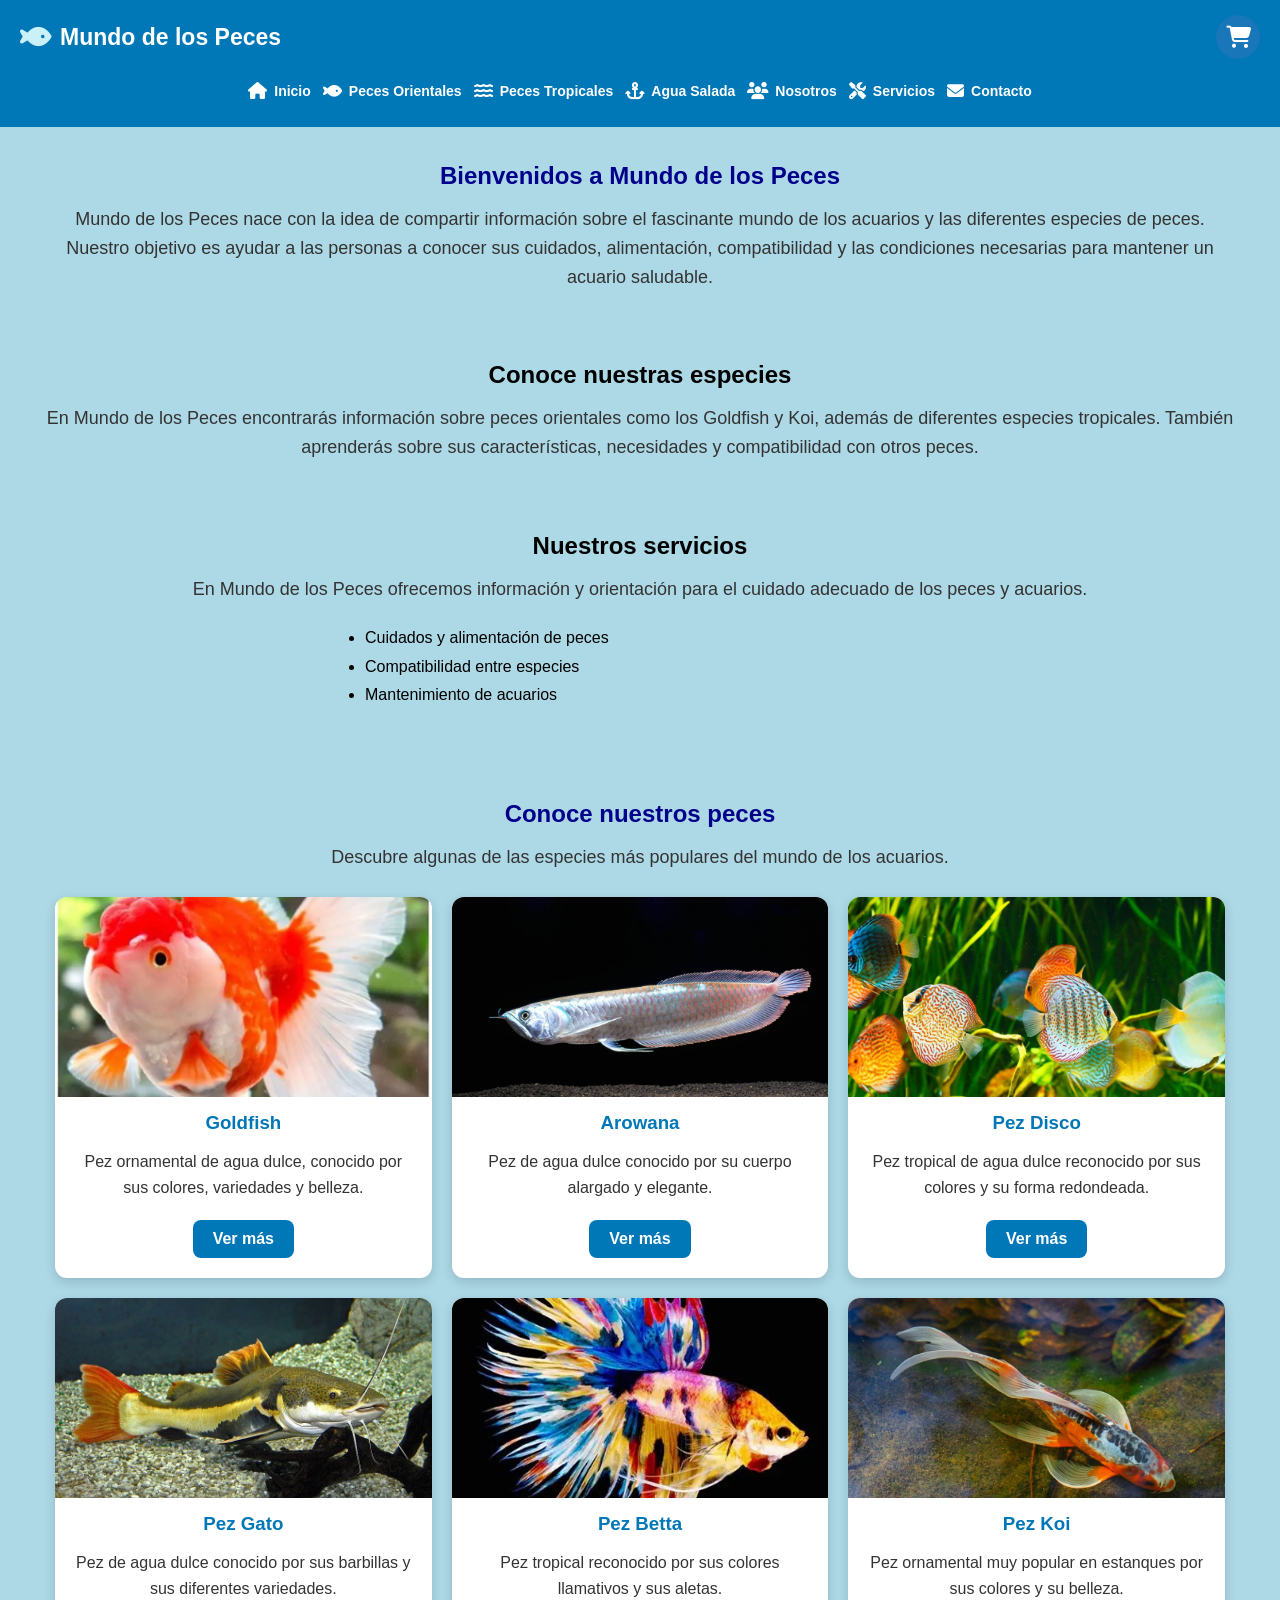
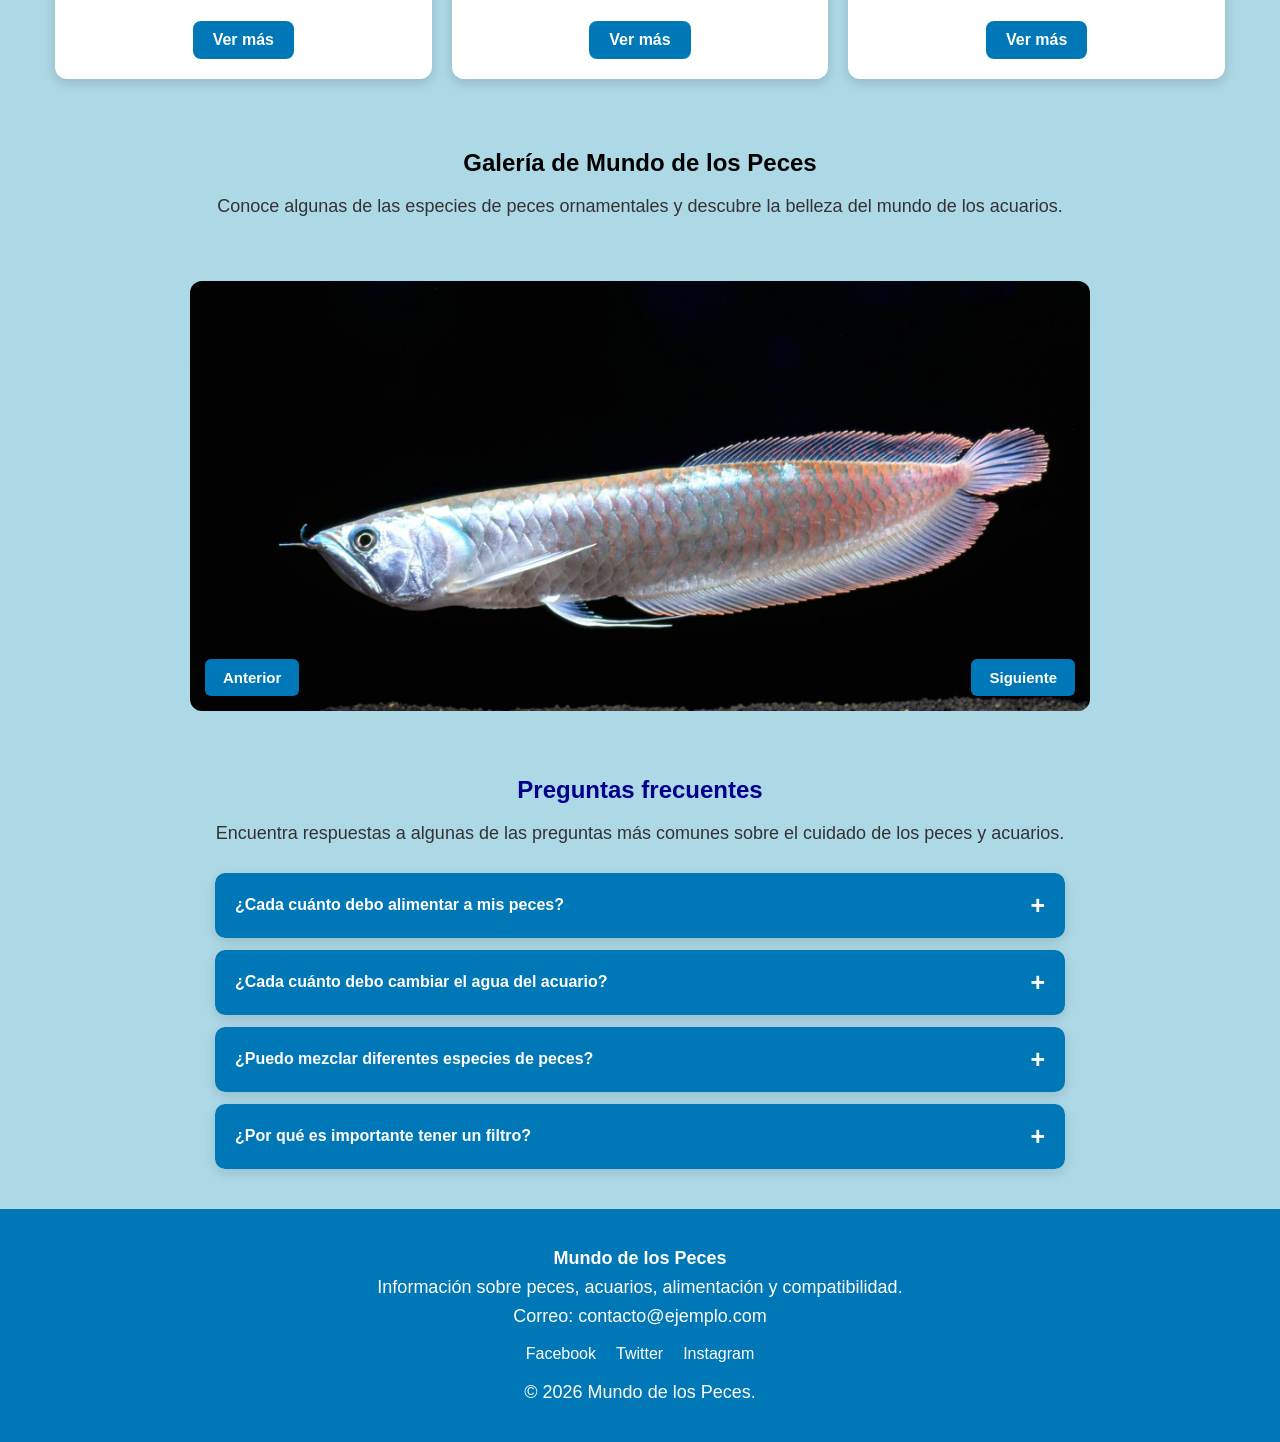
<file: index.html>
<!DOCTYPE html>
<html lang="es">

<head>

    <!-- ==========================================
         1. CONFIGURACIÓN GENERAL
         ========================================== -->

    <meta charset="UTF-8">

    <meta name="viewport"
          content="width=device-width, initial-scale=1.0">

    <title>Mundo de los Peces</title>


    <!-- ==========================================
         2. CONEXIÓN CON CSS
         ========================================== -->

    <link rel="stylesheet" href="css/style.css">


    <!-- ==========================================
         3. ÍCONOS FONT AWESOME
         ========================================== -->

    <link rel="stylesheet"
          href="https://cdnjs.cloudflare.com/ajax/libs/font-awesome/6.7.2/css/all.min.css">

</head>

<body>

    <!-- ==========================================
         4. ENCABEZADO PRINCIPAL
         ========================================== -->

    <header class="header">

        <!-- LOGO -->

        <a href="index.html" class="logo">

            <i class="fa-solid fa-fish"></i>
            Mundo de los Peces

        </a>


        <!-- ======================================
             5. BOTÓN HAMBURGUESA
             ====================================== -->

        <button class="hamburguesa"
                id="boton-menu"
                type="button"
                aria-label="Abrir menú"
                aria-expanded="false"
                aria-controls="menu">

            <span></span>
            <span></span>
            <span></span>

        </button>


        <!-- ======================================
             6. MENÚ DE NAVEGACIÓN
             ====================================== -->

        <nav class="menu" id="menu">

            <ul>

                <li>
                    <a href="index.html">
                        <i class="fa-solid fa-house"></i>
                        Inicio
                    </a>
                </li>

                <li>
                    <a href="orientales.html">
                        <i class="fa-solid fa-fish"></i>
                        Peces Orientales
                    </a>
                </li>

                <li>
                    <a href="tropicales.html">
                        <i class="fa-solid fa-water"></i>
                        Peces Tropicales
                    </a>
                </li>

                <li>
                    <a href="agua-salada.html">
                        <i class="fa-solid fa-anchor"></i>
                        Agua Salada
                    </a>
                </li>

                <li>
                    <a href="nosotros.html">
                        <i class="fa-solid fa-users"></i>
                        Nosotros
                    </a>
                </li>

                <li>
                    <a href="servicios.html">
                        <i class="fa-solid fa-screwdriver-wrench"></i>
                        Servicios
                    </a>
                </li>

                <li>
                    <a href="contacto.html">
                        <i class="fa-solid fa-envelope"></i>
                        Contacto
                    </a>
                </li>

            </ul>

        </nav>


        <!-- ======================================
             7. BOTÓN DE LA TIENDA
             ====================================== -->

        <a href="tienda.html"
           class="boton-tienda"
           aria-label="Visitar tienda">

            <i class="fa-solid fa-cart-shopping"></i>

        </a>

    </header>


    <!-- ==========================================
         8. CONTENIDO PRINCIPAL
         ========================================== -->

    <main>


        <!-- ======================================
             9. PRIMERA SECCIÓN: HISTORIA
             ====================================== -->

        <section class="historia">

            <h1>Bienvenidos a Mundo de los Peces</h1>

            <p>
                Mundo de los Peces nace con la idea de
                compartir información sobre el fascinante
                mundo de los acuarios y las diferentes
                especies de peces.

                Nuestro objetivo es ayudar a las personas
                a conocer sus cuidados, alimentación,
                compatibilidad y las condiciones necesarias
                para mantener un acuario saludable.
            </p>

        </section>


        <!-- ======================================
             10. SEGUNDA SECCIÓN: ESPECIES
             ====================================== -->

        <section class="equipo">

            <h2>Conoce nuestras especies</h2>

            <p>
                En Mundo de los Peces encontrarás
                información sobre peces orientales
                como los Goldfish y Koi, además de
                diferentes especies tropicales.

                También aprenderás sobre sus
                características, necesidades y
                compatibilidad con otros peces.
            </p>

        </section>


        <!-- ======================================
             11. TERCERA SECCIÓN: SERVICIOS
             ====================================== -->

        <section class="servicios">

            <h2>Nuestros servicios</h2>

            <p>
                En Mundo de los Peces ofrecemos información
                y orientación para el cuidado adecuado
                de los peces y acuarios.
            </p>

            <ul>
                <li>Cuidados y alimentación de peces</li>
                <li>Compatibilidad entre especies</li>
                <li>Mantenimiento de acuarios</li>
            </ul>

        </section>


        <!-- ======================================
             12. CUARTA SECCIÓN: CARDS DE PECES
             GENERADAS DESDE JAVASCRIPT
             ====================================== -->

        <section class="seccion-cards contenedor">

            <h2>Conoce nuestros peces</h2>

            <p>
                Descubre algunas de las especies más
                populares del mundo de los acuarios.
            </p>

            <!-- CONTENEDOR FLEXBOX -->

            <div class="contenedor-cards"
                 id="contenedor-cards">

                <!--
                    Las seis tarjetas se generan
                    automáticamente desde js/main.js
                    utilizando un arreglo de objetos.
                -->

            </div>

        </section>


        <!-- ======================================
             13. QUINTA SECCIÓN: GALERÍA
             ====================================== -->

        
<!-- ==========================================
     13. QUINTA SECCIÓN: GALERÍA
     ========================================== -->

<section class="galeria">

    <h2>Galería de Mundo de los Peces</h2>

    <p>
        Conoce algunas de las especies de peces
        ornamentales y descubre la belleza del
        mundo de los acuarios.
    </p>

</section>



        <!-- ==========================================
             14. SEXTA SECCIÓN: CARRUSEL DE IMÁGENES
             ESTILO UTILIZADO POR LA PROFESORA
             ========================================== -->

        <section class="seccion-carrusel"
                 aria-label="Carrusel de peces">

            <div class="carrusel">

                <!-- IMAGEN 1 -->

                <img class="slide activa"
                     src="img/historia2.jpg"
                     alt="Pez Arowana">


                <!-- IMAGEN 2 -->

                <img class="slide"
                     src="img/historia3.jpg"
                     alt="Peces Disco">


                <!-- IMAGEN 3 -->

                <img class="slide"
                     src="img/historia1.jpg"
                     alt="Goldfish ornamental">


                <!-- BOTÓN ANTERIOR -->

                <button id="anterior"
                        type="button">

                    Anterior

                </button>


                <!-- BOTÓN SIGUIENTE -->

                <button id="siguiente"
                        type="button">

                    Siguiente

                </button>

            </div>

        </section>


        <!-- ======================================
             15. SÉPTIMA SECCIÓN: PREGUNTAS FRECUENTES
             ACCORDION - PROYECTO 2
             ====================================== -->

        <section class="seccion-accordion contenedor">

            <h2>Preguntas frecuentes</h2>

            <p>
                Encuentra respuestas a algunas de las
                preguntas más comunes sobre el cuidado
                de los peces y acuarios.
            </p>

            <!-- CONTENEDOR PRINCIPAL DEL ACCORDION -->

            <div class="accordion" id="accordion">


                <!-- PREGUNTA 1 -->

                <div class="item">

                    <button class="titulo"
                            type="button"
                            aria-expanded="false">

                        ¿Cada cuánto debo alimentar a mis peces?

                        <span aria-hidden="true">+</span>

                    </button>

                    <div class="contenido">

                        <p>
                            La frecuencia depende de la especie
                            y su edad. Muchos peces adultos
                            pueden alimentarse una o dos veces
                            al día, utilizando porciones adecuadas.
                        </p>

                    </div>

                </div>


                <!-- PREGUNTA 2 -->

                <div class="item">

                    <button class="titulo"
                            type="button"
                            aria-expanded="false">

                        ¿Cada cuánto debo cambiar el agua del acuario?

                        <span aria-hidden="true">+</span>

                    </button>

                    <div class="contenido">

                        <p>
                            En muchos acuarios se realizan cambios
                            parciales de agua semanalmente.
                            La cantidad depende de la población,
                            la filtración y la calidad del agua.
                        </p>

                    </div>

                </div>


                <!-- PREGUNTA 3 -->

                <div class="item">

                    <button class="titulo"
                            type="button"
                            aria-expanded="false">

                        ¿Puedo mezclar diferentes especies de peces?

                        <span aria-hidden="true">+</span>

                    </button>

                    <div class="contenido">

                        <p>
                            Sí, siempre que las especies sean
                            compatibles en comportamiento,
                            temperatura, tamaño y necesidades
                            de agua.
                        </p>

                    </div>

                </div>


                <!-- PREGUNTA 4 -->

                <div class="item">

                    <button class="titulo"
                            type="button"
                            aria-expanded="false">

                        ¿Por qué es importante tener un filtro?

                        <span aria-hidden="true">+</span>

                    </button>

                    <div class="contenido">

                        <p>
                            El filtro ayuda a retirar partículas
                            del agua y permite alojar bacterias
                            beneficiosas que procesan sustancias
                            tóxicas producidas en el acuario.
                        </p>

                    </div>

                </div>

            </div>

        </section>

    </main>


    <!-- ==========================================
         16. PIE DE PÁGINA
         ========================================== -->

    <footer>

        <div>

            <p>
                <strong>Mundo de los Peces</strong>
            </p>

            <p>
                Información sobre peces, acuarios,
                alimentación y compatibilidad.
            </p>

            <p>
                Correo: contacto@ejemplo.com
            </p>

        </div>


        <!-- ======================================
             17. REDES SOCIALES
             ====================================== -->

        <ul class="redes">

            <li>
                <a href="https://www.facebook.com/"
                   target="_blank"
                   rel="noopener noreferrer">

                    Facebook

                </a>
            </li>

            <li>
                <a href="https://twitter.com/"
                   target="_blank"
                   rel="noopener noreferrer">

                    Twitter

                </a>
            </li>

            <li>
                <a href="https://www.instagram.com/"
                   target="_blank"
                   rel="noopener noreferrer">

                    Instagram

                </a>
            </li>

        </ul>

        <p>&copy; 2026 Mundo de los Peces.</p>

    </footer>


    <!-- ==========================================
         18. CONEXIÓN CON JAVASCRIPT
         ========================================== -->

    <script src="js/main.js" defer></script>

</body>
</html>
</file>
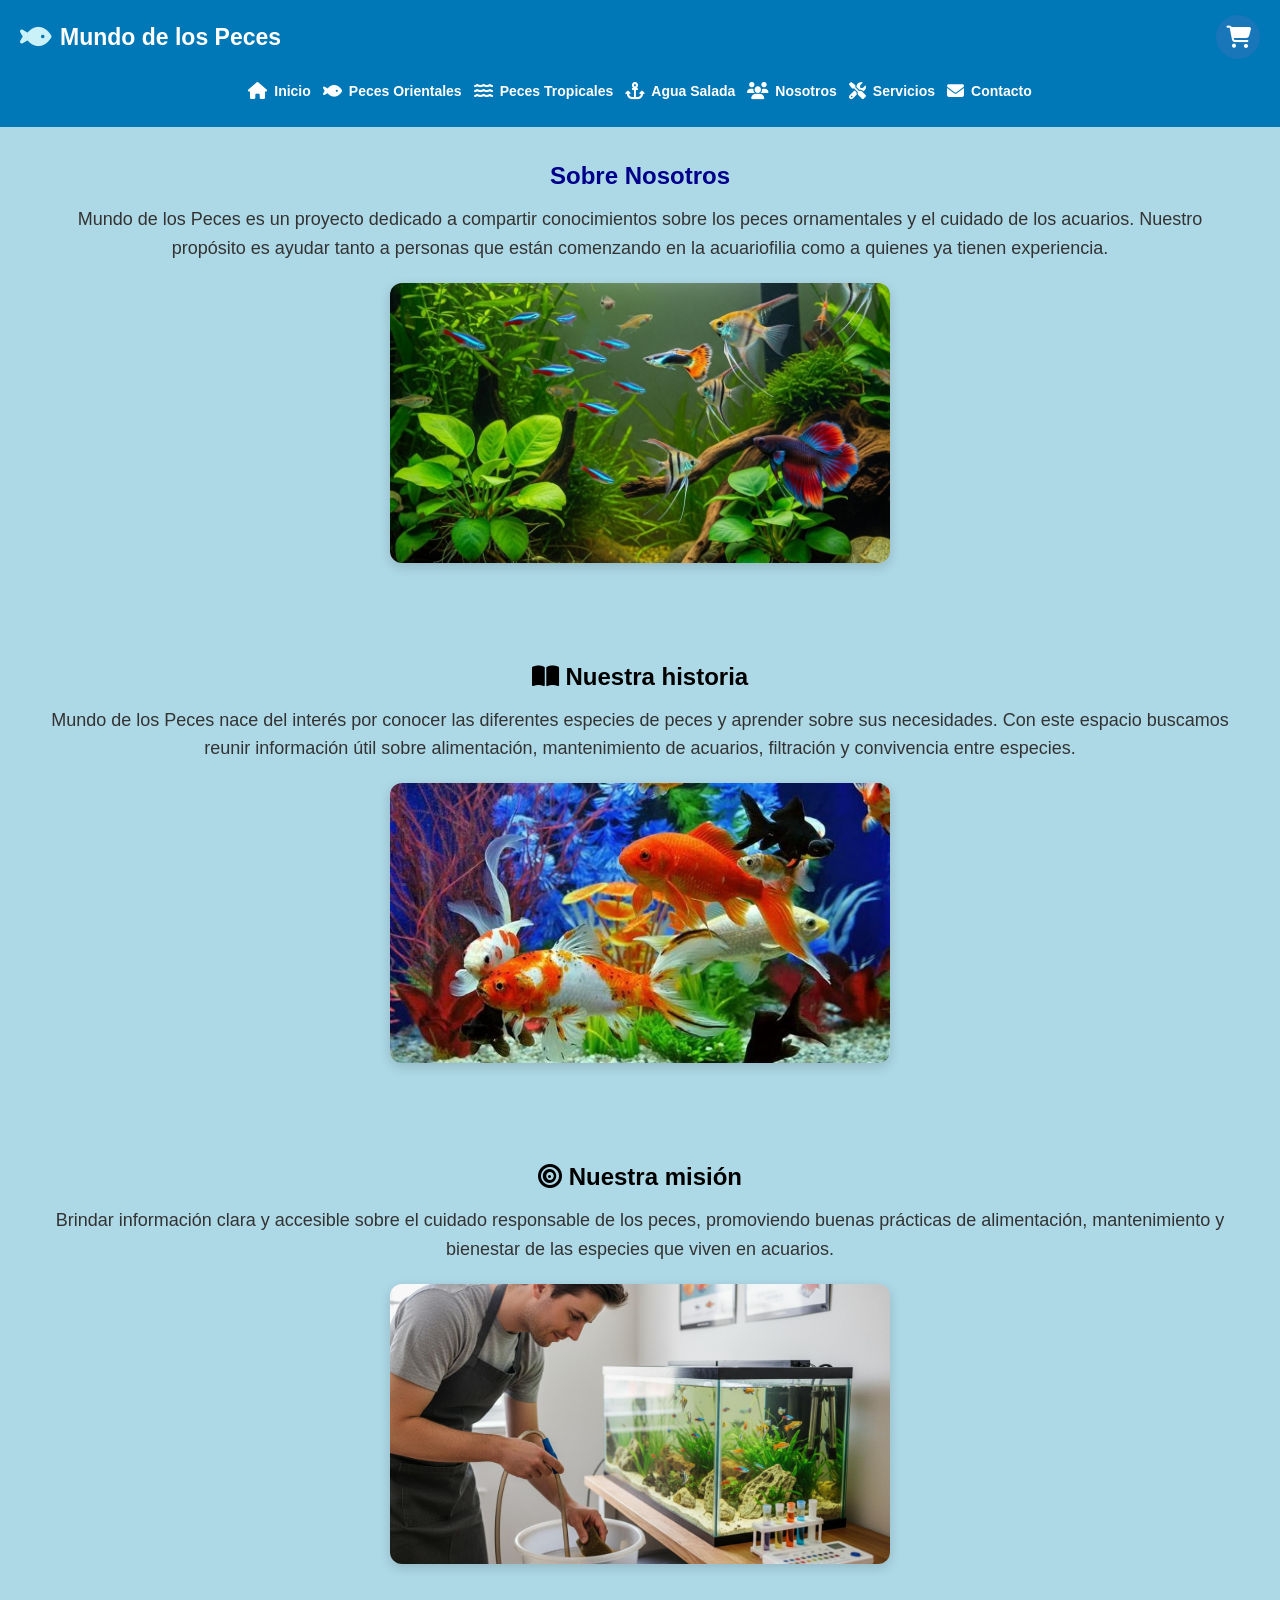
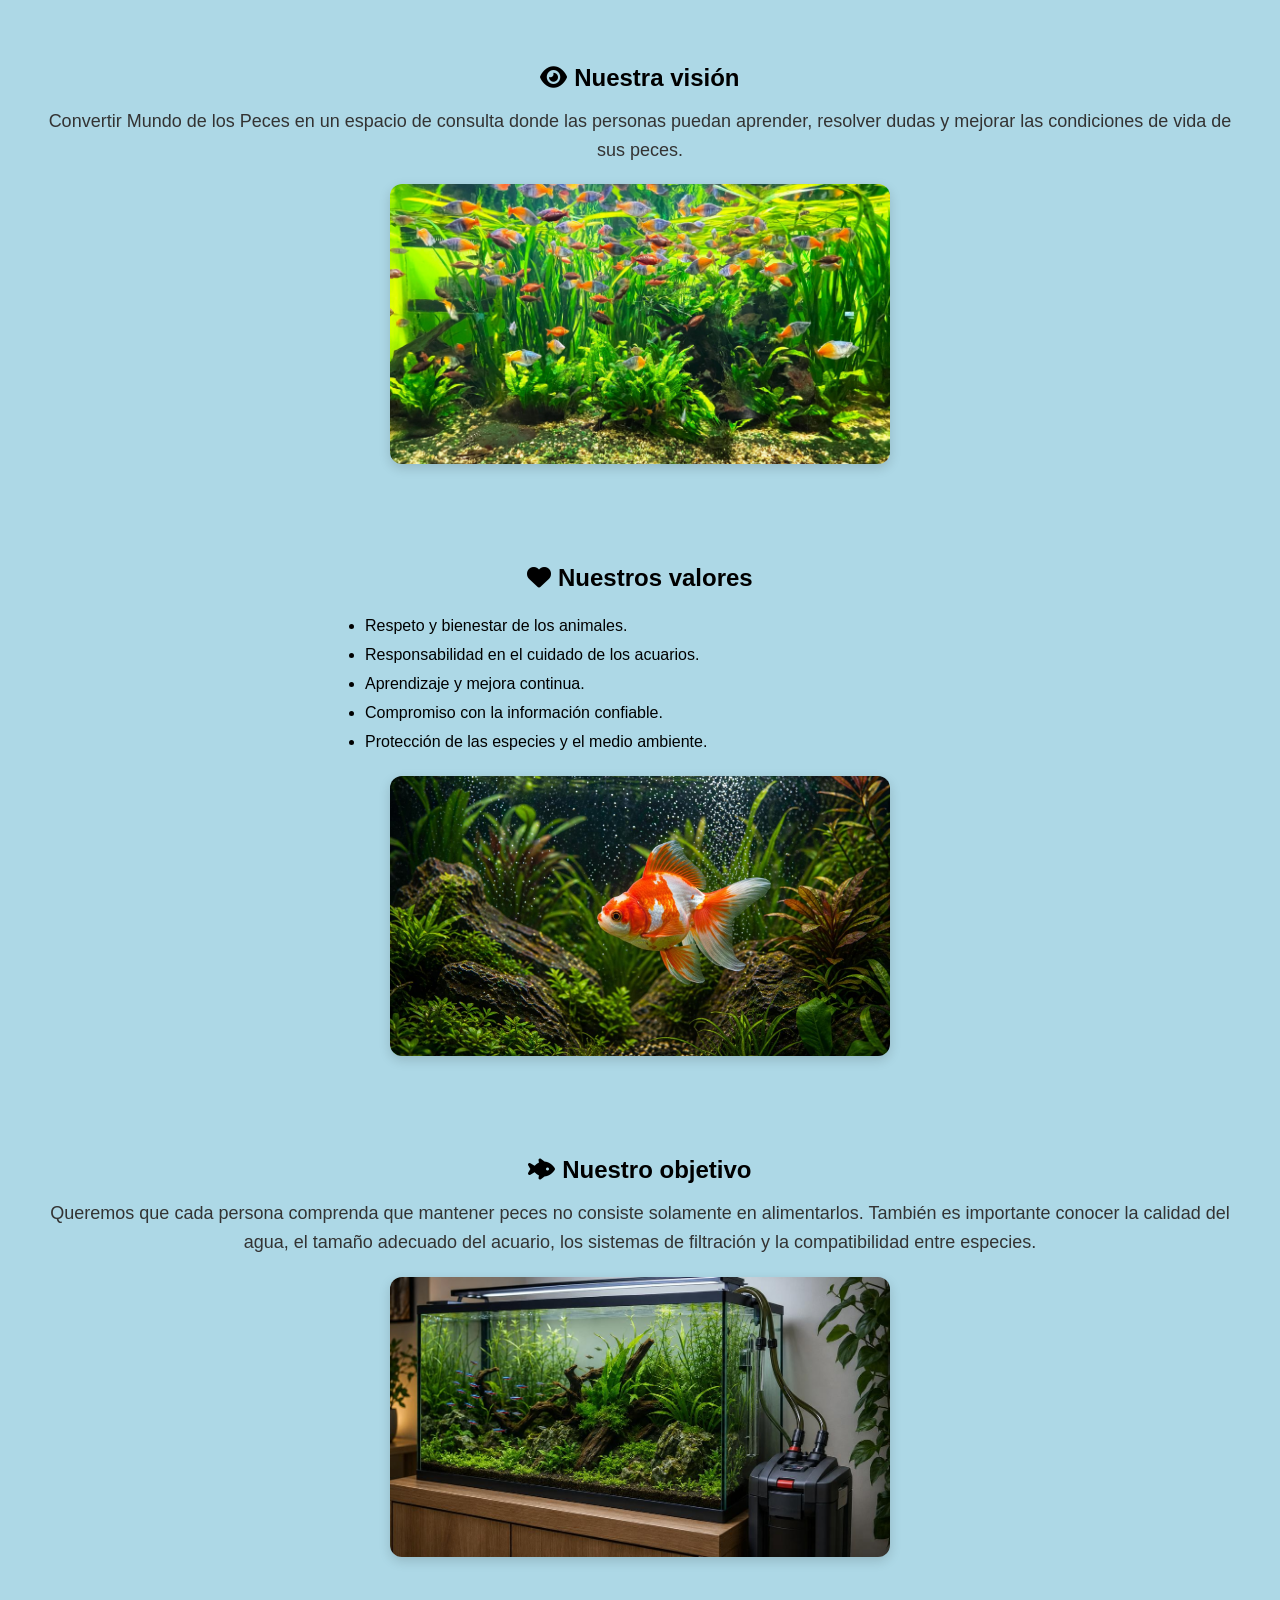
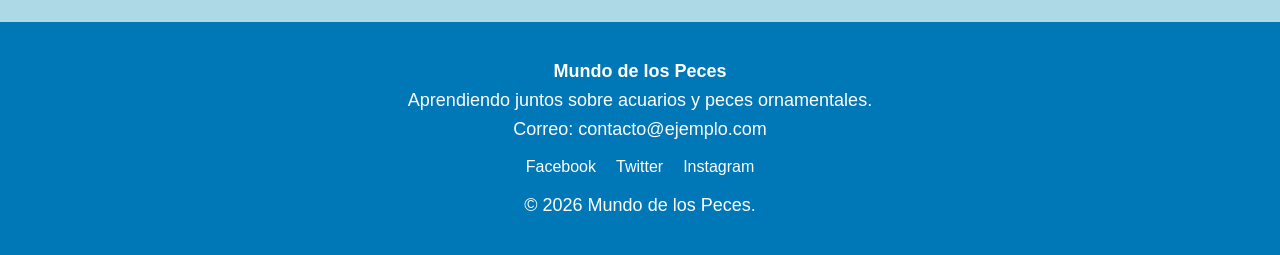
<file: nosotros.html>
<!DOCTYPE html>
<html lang="es">

<head>
    <meta charset="UTF-8">
    <meta name="viewport" content="width=device-width, initial-scale=1.0">

    <title>Nosotros - Mundo de los Peces</title>

    <!-- Conexión con CSS -->
    <link rel="stylesheet" href="css/style.css">

    <!-- Íconos Font Awesome -->
    <link rel="stylesheet"
          href="https://cdnjs.cloudflare.com/ajax/libs/font-awesome/6.7.2/css/all.min.css">
</head>

<body>

    <!-- Encabezado principal -->
    <header class="header">

        <!-- Logo -->
        <a href="index.html" class="logo">
            <i class="fa-solid fa-fish"></i>
            Mundo de los Peces
        </a>

        <!-- Botón hamburguesa -->
        <button class="hamburguesa"
                id="boton-menu"
                type="button"
                aria-label="Abrir menú"
                aria-expanded="false"
                aria-controls="menu">

            <span></span>
            <span></span>
            <span></span>
        </button>

        <!-- Menú de navegación -->
        <nav class="menu" id="menu">
            <ul>

                <li>
                    <a href="index.html">
                        <i class="fa-solid fa-house"></i>
                        Inicio
                    </a>
                </li>

                <li>
                    <a href="orientales.html">
                        <i class="fa-solid fa-fish"></i>
                        Peces Orientales
                    </a>
                </li>

                <li>
                    <a href="tropicales.html">
                        <i class="fa-solid fa-water"></i>
                        Peces Tropicales
                    </a>
                </li>

                <li>
                    <a href="agua-salada.html">
                        <i class="fa-solid fa-anchor"></i>
                        Agua Salada
                    </a>
                </li>

                <li>
                    <a href="nosotros.html">
                        <i class="fa-solid fa-users"></i>
                        Nosotros
                    </a>
                </li>

                <li>
                    <a href="servicios.html">
                        <i class="fa-solid fa-screwdriver-wrench"></i>
                        Servicios
                    </a>
                </li>

                <li>
                    <a href="contacto.html">
                        <i class="fa-solid fa-envelope"></i>
                        Contacto
                    </a>
                </li>

            </ul>
        </nav>

        <!-- Botón de acceso a la tienda -->
        <a href="tienda.html"
           class="boton-tienda"
           aria-label="Visitar tienda">
            <i class="fa-solid fa-cart-shopping"></i>
        </a>

    </header>

    <!-- Contenido principal -->
    <main>

        <!-- Sobre Nosotros -->
        <section class="historia">

            <h1>Sobre Nosotros</h1>

            <p>
                Mundo de los Peces es un proyecto dedicado
                a compartir conocimientos sobre los peces
                ornamentales y el cuidado de los acuarios.

                Nuestro propósito es ayudar tanto a personas
                que están comenzando en la acuariofilia como
                a quienes ya tienen experiencia.
            </p>

            <img src="img/nosotros1.jpg"
                 alt="Acuario con peces ornamentales"
                 class="imagen-seccion">

        </section>

        <!-- Nuestra historia -->
        <section class="equipo">

            <h2>
                <i class="fa-solid fa-book-open"></i>
                Nuestra historia
            </h2>

            <p>
                Mundo de los Peces nace del interés por conocer
                las diferentes especies de peces y aprender
                sobre sus necesidades.

                Con este espacio buscamos reunir información
                útil sobre alimentación, mantenimiento de
                acuarios, filtración y convivencia entre especies.
            </p>

            <img src="img/nosotros2.jpg"
                 alt="Goldfish y Koi"
                 class="imagen-seccion">

        </section>

        <!-- Misión -->
        <section class="servicios">

            <h2>
                <i class="fa-solid fa-bullseye"></i>
                Nuestra misión
            </h2>

            <p>
                Brindar información clara y accesible sobre
                el cuidado responsable de los peces, promoviendo
                buenas prácticas de alimentación, mantenimiento
                y bienestar de las especies que viven en acuarios.
            </p>

            <img src="img/nosotros3.jpg"
                 alt="Cuidado responsable de peces"
                 class="imagen-seccion">

        </section>

        <!-- Visión -->
        <section class="equipo">

            <h2>
                <i class="fa-solid fa-eye"></i>
                Nuestra visión
            </h2>

            <p>
                Convertir Mundo de los Peces en un espacio
                de consulta donde las personas puedan aprender,
                resolver dudas y mejorar las condiciones
                de vida de sus peces.
            </p>

            <img src="img/nosotros4.jpg"
                 alt="Acuario saludable"
                 class="imagen-seccion">

        </section>

        <!-- Valores -->
        <section class="servicios">

            <h2>
                <i class="fa-solid fa-heart"></i>
                Nuestros valores
            </h2>

            <ul>
                <li>Respeto y bienestar de los animales.</li>
                <li>Responsabilidad en el cuidado de los acuarios.</li>
                <li>Aprendizaje y mejora continua.</li>
                <li>Compromiso con la información confiable.</li>
                <li>Protección de las especies y el medio ambiente.</li>
            </ul>

            <img src="img/nosotros5.jpg"
                 alt="Bienestar de los peces"
                 class="imagen-seccion">

        </section>

        <!-- Objetivo -->
        <section class="equipo">

            <h2>
                <i class="fa-solid fa-fish-fins"></i>
                Nuestro objetivo
            </h2>

            <p>
                Queremos que cada persona comprenda que mantener
                peces no consiste solamente en alimentarlos.

                También es importante conocer la calidad del agua,
                el tamaño adecuado del acuario, los sistemas
                de filtración y la compatibilidad entre especies.
            </p>

            <img src="img/nosotros6.jpg"
                 alt="Filtración y cuidado del acuario"
                 class="imagen-seccion">

        </section>

    </main>

    <!-- Pie de página -->
    <footer>

        <div>
            <p><strong>Mundo de los Peces</strong></p>

            <p>
                Aprendiendo juntos sobre acuarios
                y peces ornamentales.
            </p>

            <p>Correo: contacto@ejemplo.com</p>
        </div>

        <ul class="redes">

            <li>
                <a href="https://www.facebook.com/"
                   target="_blank"
                   rel="noopener noreferrer">
                    Facebook
                </a>
            </li>

            <li>
                <a href="https://twitter.com/"
                   target="_blank"
                   rel="noopener noreferrer">
                    Twitter
                </a>
            </li>

            <li>
                <a href="https://www.instagram.com/"
                   target="_blank"
                   rel="noopener noreferrer">
                    Instagram
                </a>
            </li>

        </ul>

        <p>&copy; 2026 Mundo de los Peces.</p>

    </footer>
  
<!-- ==========================================
     CONEXIÓN CON JAVASCRIPT
     ========================================== -->

<script src="js/main.js" defer></script>


</body>
</html>
</file>
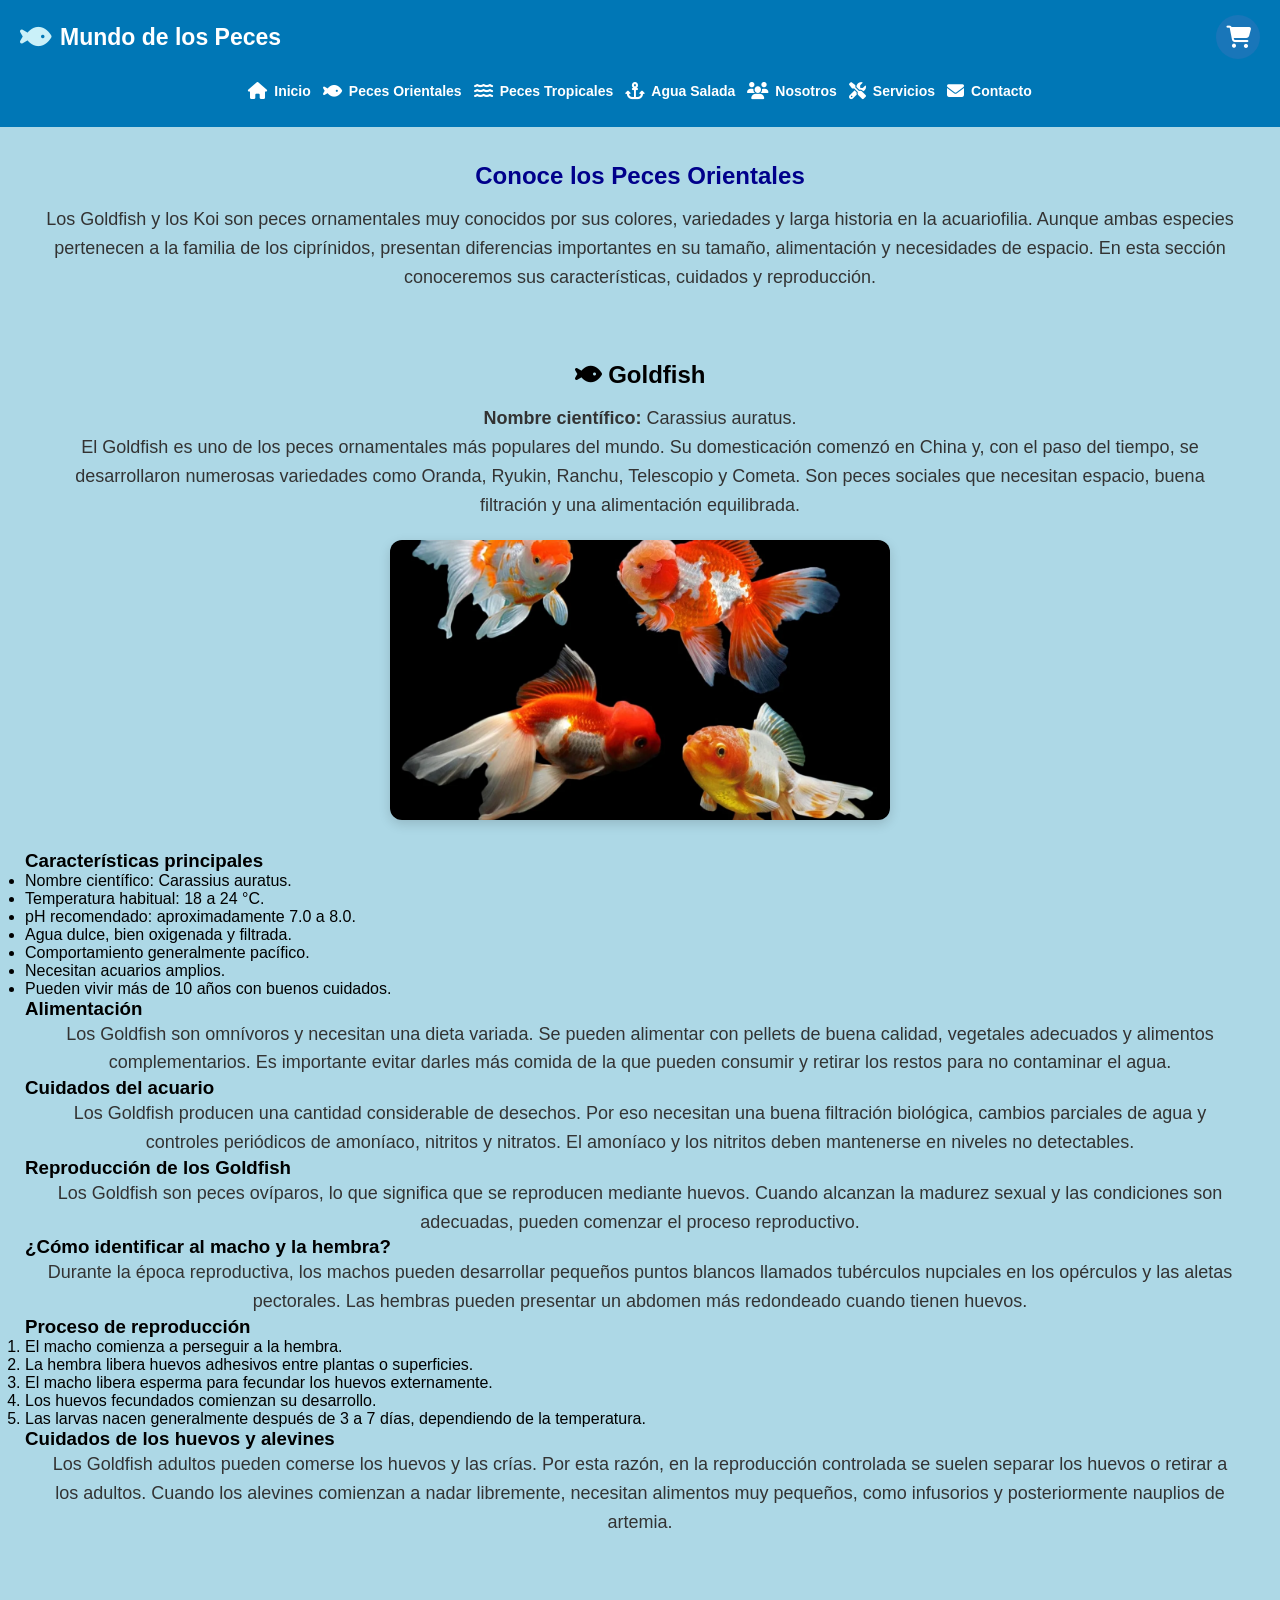
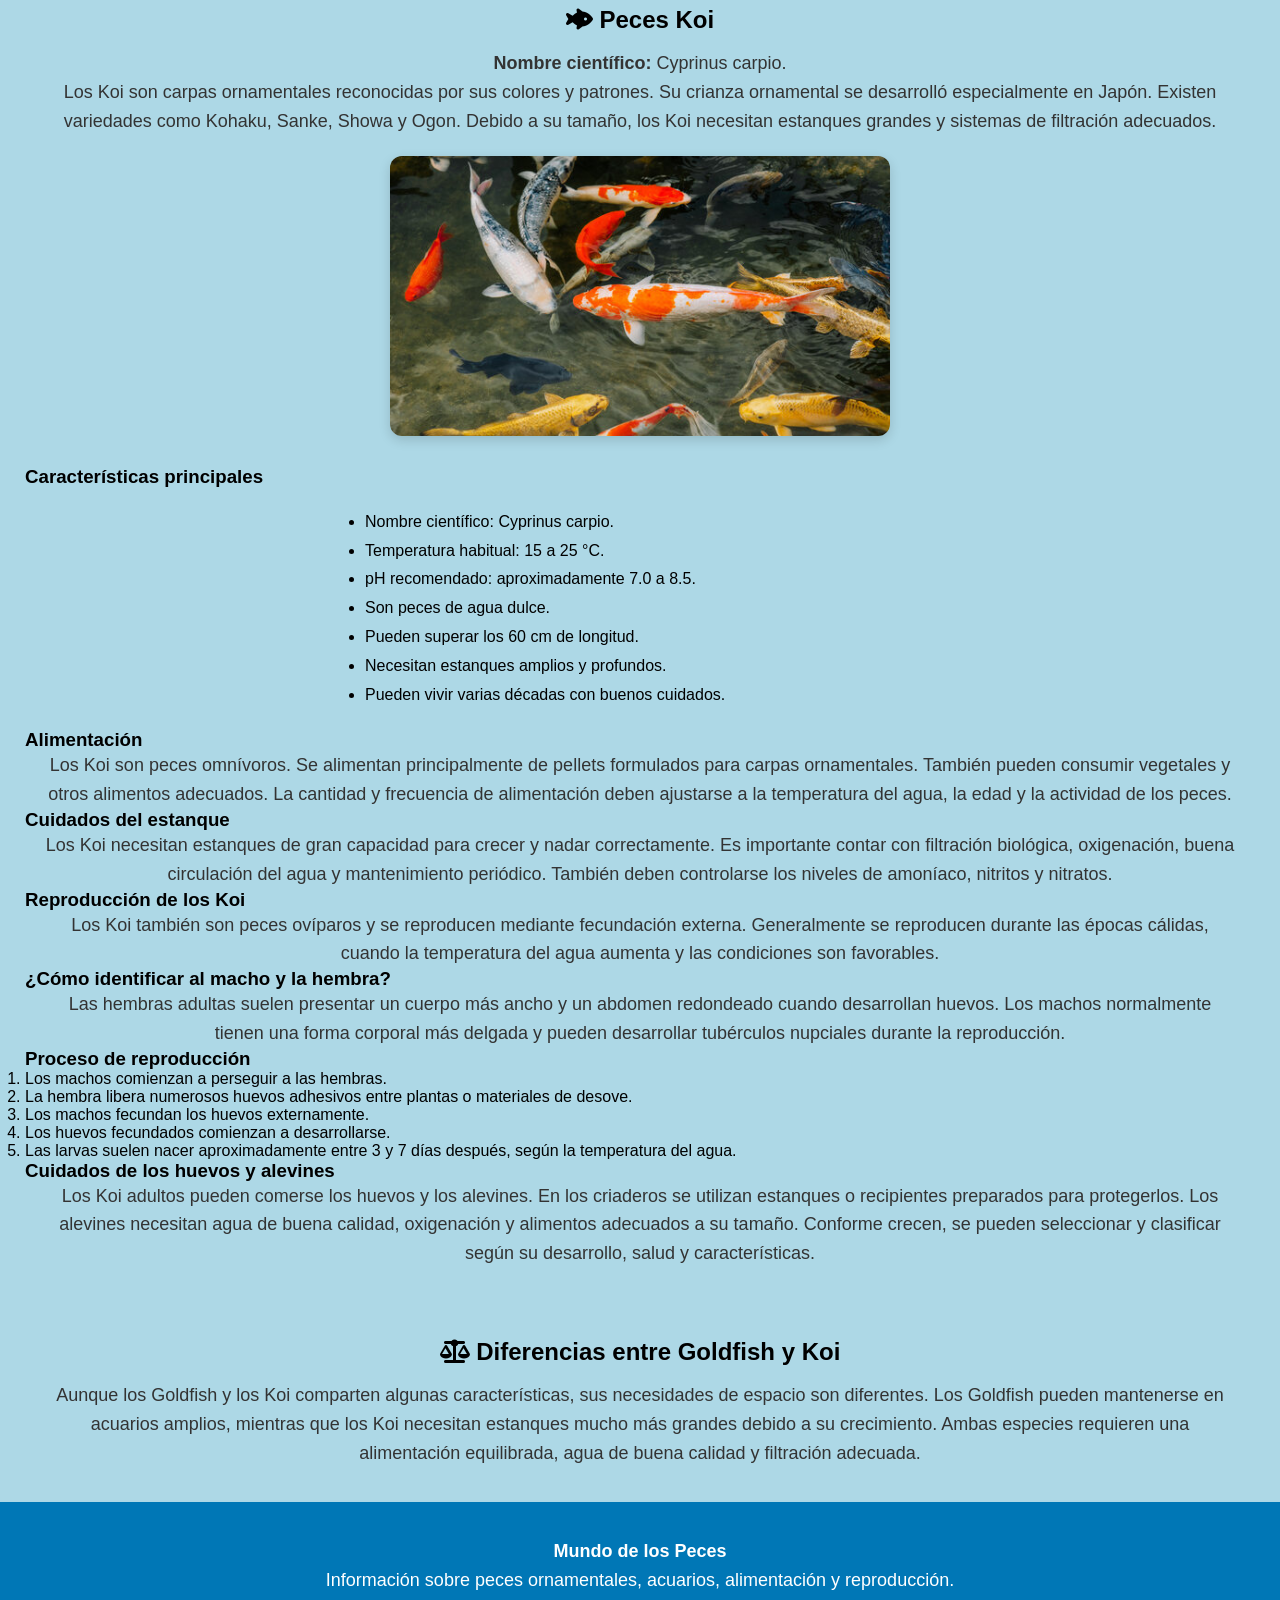
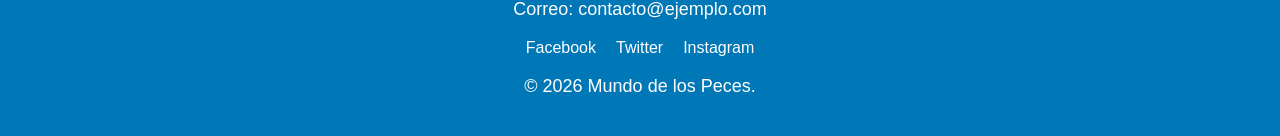
<file: orientales.html>
<!DOCTYPE html>
<html lang="es">

<head>
    <meta charset="UTF-8">
    <meta name="viewport" content="width=device-width, initial-scale=1.0">

    <title>Peces Orientales - Mundo de los Peces</title>

    <link rel="stylesheet" href="css/style.css">

    <link rel="stylesheet"
          href="https://cdnjs.cloudflare.com/ajax/libs/font-awesome/6.7.2/css/all.min.css">
</head>

<body>

    <!-- Encabezado principal -->
    <header class="header">

        <a href="index.html" class="logo">
            <i class="fa-solid fa-fish"></i>
            Mundo de los Peces
        </a>

        <!-- Menú hamburguesa -->
        <button class="hamburguesa"
                id="boton-menu"
                type="button"
                aria-label="Abrir menú"
                aria-expanded="false"
                aria-controls="menu">

            <span></span>
            <span></span>
            <span></span>
        </button>

        <!-- Menú de navegación -->
        <nav class="menu" id="menu">
            <ul>

                <li>
                    <a href="index.html">
                        <i class="fa-solid fa-house"></i>
                        Inicio
                    </a>
                </li>

                <li>
                    <a href="orientales.html">
                        <i class="fa-solid fa-fish"></i>
                        Peces Orientales
                    </a>
                </li>

                <li>
                    <a href="tropicales.html">
                        <i class="fa-solid fa-water"></i>
                        Peces Tropicales
                    </a>
                </li>

                <li>
                    <a href="agua-salada.html">
                        <i class="fa-solid fa-anchor"></i>
                        Agua Salada
                    </a>
                </li>

                <li>
                    <a href="nosotros.html">
                        <i class="fa-solid fa-users"></i>
                        Nosotros
                    </a>
                </li>

                <li>
                    <a href="servicios.html">
                        <i class="fa-solid fa-screwdriver-wrench"></i>
                        Servicios
                    </a>
                </li>

                <li>
                    <a href="contacto.html">
                        <i class="fa-solid fa-envelope"></i>
                        Contacto
                    </a>
                </li>

            </ul>
        </nav>

        <!-- Tienda -->
        <a href="tienda.html"
           class="boton-tienda"
           aria-label="Visitar tienda">
            <i class="fa-solid fa-cart-shopping"></i>
        </a>

    </header>

    <main>

        <!-- Introducción -->
        <section class="historia">

            <h1>Conoce los Peces Orientales</h1>

            <p>
                Los Goldfish y los Koi son peces ornamentales
                muy conocidos por sus colores, variedades
                y larga historia en la acuariofilia.

                Aunque ambas especies pertenecen a la familia
                de los ciprínidos, presentan diferencias
                importantes en su tamaño, alimentación
                y necesidades de espacio.

                En esta sección conoceremos sus características,
                cuidados y reproducción.
            </p>

        </section>

        <!-- GOLDFISH -->
        <section class="equipo">

            <h2>
                <i class="fa-solid fa-fish"></i>
                Goldfish
            </h2>

            <p>
                <strong>Nombre científico:</strong>
                Carassius auratus.
            </p>

            <p>
                El Goldfish es uno de los peces ornamentales
                más populares del mundo.

                Su domesticación comenzó en China y, con
                el paso del tiempo, se desarrollaron
                numerosas variedades como Oranda, Ryukin,
                Ranchu, Telescopio y Cometa.

                Son peces sociales que necesitan espacio,
                buena filtración y una alimentación equilibrada.
            </p>

            <img src="img/goldfish.jpg"
                 alt="Pez Goldfish ornamental"
                 class="imagen-seccion">

            <h3>Características principales</h3>

            <ul>
                <li>Nombre científico: Carassius auratus.</li>
                <li>Temperatura habitual: 18 a 24 °C.</li>
                <li>pH recomendado: aproximadamente 7.0 a 8.0.</li>
                <li>Agua dulce, bien oxigenada y filtrada.</li>
                <li>Comportamiento generalmente pacífico.</li>
                <li>Necesitan acuarios amplios.</li>
                <li>Pueden vivir más de 10 años con buenos cuidados.</li>
            </ul>

            <h3>Alimentación</h3>

            <p>
                Los Goldfish son omnívoros y necesitan
                una dieta variada.

                Se pueden alimentar con pellets
                de buena calidad, vegetales adecuados
                y alimentos complementarios.

                Es importante evitar darles más comida
                de la que pueden consumir y retirar
                los restos para no contaminar el agua.
            </p>

            <h3>Cuidados del acuario</h3>

            <p>
                Los Goldfish producen una cantidad
                considerable de desechos.

                Por eso necesitan una buena filtración
                biológica, cambios parciales de agua
                y controles periódicos de amoníaco,
                nitritos y nitratos.

                El amoníaco y los nitritos deben
                mantenerse en niveles no detectables.
            </p>

            <h3>Reproducción de los Goldfish</h3>

            <p>
                Los Goldfish son peces ovíparos,
                lo que significa que se reproducen
                mediante huevos.

                Cuando alcanzan la madurez sexual
                y las condiciones son adecuadas,
                pueden comenzar el proceso reproductivo.
            </p>

            <h3>¿Cómo identificar al macho y la hembra?</h3>

            <p>
                Durante la época reproductiva,
                los machos pueden desarrollar pequeños
                puntos blancos llamados tubérculos
                nupciales en los opérculos
                y las aletas pectorales.

                Las hembras pueden presentar un abdomen
                más redondeado cuando tienen huevos.
            </p>

            <h3>Proceso de reproducción</h3>

            <ol>
                <li>
                    El macho comienza a perseguir
                    a la hembra.
                </li>

                <li>
                    La hembra libera huevos adhesivos
                    entre plantas o superficies.
                </li>

                <li>
                    El macho libera esperma para
                    fecundar los huevos externamente.
                </li>

                <li>
                    Los huevos fecundados comienzan
                    su desarrollo.
                </li>

                <li>
                    Las larvas nacen generalmente
                    después de 3 a 7 días,
                    dependiendo de la temperatura.
                </li>
            </ol>

            <h3>Cuidados de los huevos y alevines</h3>

            <p>
                Los Goldfish adultos pueden comerse
                los huevos y las crías.

                Por esta razón, en la reproducción
                controlada se suelen separar
                los huevos o retirar a los adultos.

                Cuando los alevines comienzan
                a nadar libremente, necesitan
                alimentos muy pequeños, como
                infusorios y posteriormente
                nauplios de artemia.
            </p>

        </section>

        <!-- KOI -->
        <section class="servicios">

            <h2>
                <i class="fa-solid fa-fish-fins"></i>
                Peces Koi
            </h2>

            <p>
                <strong>Nombre científico:</strong>
                Cyprinus carpio.
            </p>

            <p>
                Los Koi son carpas ornamentales
                reconocidas por sus colores
                y patrones.

                Su crianza ornamental se desarrolló
                especialmente en Japón.

                Existen variedades como Kohaku,
                Sanke, Showa y Ogon.

                Debido a su tamaño, los Koi
                necesitan estanques grandes
                y sistemas de filtración adecuados.
            </p>

            <img src="img/koi.jpg"
                 alt="Carpas Koi ornamentales"
                 class="imagen-seccion">

            <h3>Características principales</h3>

            <ul>
                <li>Nombre científico: Cyprinus carpio.</li>
                <li>Temperatura habitual: 15 a 25 °C.</li>
                <li>pH recomendado: aproximadamente 7.0 a 8.5.</li>
                <li>Son peces de agua dulce.</li>
                <li>Pueden superar los 60 cm de longitud.</li>
                <li>Necesitan estanques amplios y profundos.</li>
                <li>Pueden vivir varias décadas con buenos cuidados.</li>
            </ul>

            <h3>Alimentación</h3>

            <p>
                Los Koi son peces omnívoros.

                Se alimentan principalmente
                de pellets formulados para
                carpas ornamentales.

                También pueden consumir vegetales
                y otros alimentos adecuados.

                La cantidad y frecuencia de
                alimentación deben ajustarse
                a la temperatura del agua,
                la edad y la actividad de los peces.
            </p>

            <h3>Cuidados del estanque</h3>

            <p>
                Los Koi necesitan estanques
                de gran capacidad para crecer
                y nadar correctamente.

                Es importante contar con filtración
                biológica, oxigenación, buena
                circulación del agua y mantenimiento
                periódico.

                También deben controlarse los niveles
                de amoníaco, nitritos y nitratos.
            </p>

            <h3>Reproducción de los Koi</h3>

            <p>
                Los Koi también son peces ovíparos
                y se reproducen mediante fecundación
                externa.

                Generalmente se reproducen
                durante las épocas cálidas,
                cuando la temperatura del agua
                aumenta y las condiciones
                son favorables.
            </p>

            <h3>¿Cómo identificar al macho y la hembra?</h3>

            <p>
                Las hembras adultas suelen presentar
                un cuerpo más ancho y un abdomen
                redondeado cuando desarrollan huevos.

                Los machos normalmente tienen
                una forma corporal más delgada
                y pueden desarrollar tubérculos
                nupciales durante la reproducción.
            </p>

            <h3>Proceso de reproducción</h3>

            <ol>
                <li>
                    Los machos comienzan a perseguir
                    a las hembras.
                </li>

                <li>
                    La hembra libera numerosos
                    huevos adhesivos entre
                    plantas o materiales de desove.
                </li>

                <li>
                    Los machos fecundan
                    los huevos externamente.
                </li>

                <li>
                    Los huevos fecundados
                    comienzan a desarrollarse.
                </li>

                <li>
                    Las larvas suelen nacer
                    aproximadamente entre
                    3 y 7 días después,
                    según la temperatura del agua.
                </li>
            </ol>

            <h3>Cuidados de los huevos y alevines</h3>

            <p>
                Los Koi adultos pueden comerse
                los huevos y los alevines.

                En los criaderos se utilizan
                estanques o recipientes
                preparados para protegerlos.

                Los alevines necesitan agua
                de buena calidad, oxigenación
                y alimentos adecuados
                a su tamaño.

                Conforme crecen, se pueden
                seleccionar y clasificar
                según su desarrollo,
                salud y características.
            </p>

        </section>

        <!-- Comparación -->
        <section class="equipo">

            <h2>
                <i class="fa-solid fa-scale-balanced"></i>
                Diferencias entre Goldfish y Koi
            </h2>

            <p>
                Aunque los Goldfish y los Koi
                comparten algunas características,
                sus necesidades de espacio
                son diferentes.

                Los Goldfish pueden mantenerse
                en acuarios amplios, mientras
                que los Koi necesitan estanques
                mucho más grandes debido
                a su crecimiento.

                Ambas especies requieren
                una alimentación equilibrada,
                agua de buena calidad
                y filtración adecuada.
            </p>

        </section>

    </main>

    <!-- Pie de página -->
    <footer>

        <div>
            <p><strong>Mundo de los Peces</strong></p>

            <p>
                Información sobre peces ornamentales,
                acuarios, alimentación y reproducción.
            </p>

            <p>Correo: contacto@ejemplo.com</p>
        </div>

        <ul class="redes">

            <li>
                <a href="https://www.facebook.com/"
                   target="_blank"
                   rel="noopener noreferrer">
                    Facebook
                </a>
            </li>

            <li>
                <a href="https://twitter.com/"
                   target="_blank"
                   rel="noopener noreferrer">
                    Twitter
                </a>
            </li>

            <li>
                <a href="https://www.instagram.com/"
                   target="_blank"
                   rel="noopener noreferrer">
                    Instagram
                </a>
            </li>

        </ul>

        <p>&copy; 2026 Mundo de los Peces.</p>

    </footer>

    <!-- JavaScript -->
     <script src="js/main.js" defer></script>

</body>
</html>
</file>
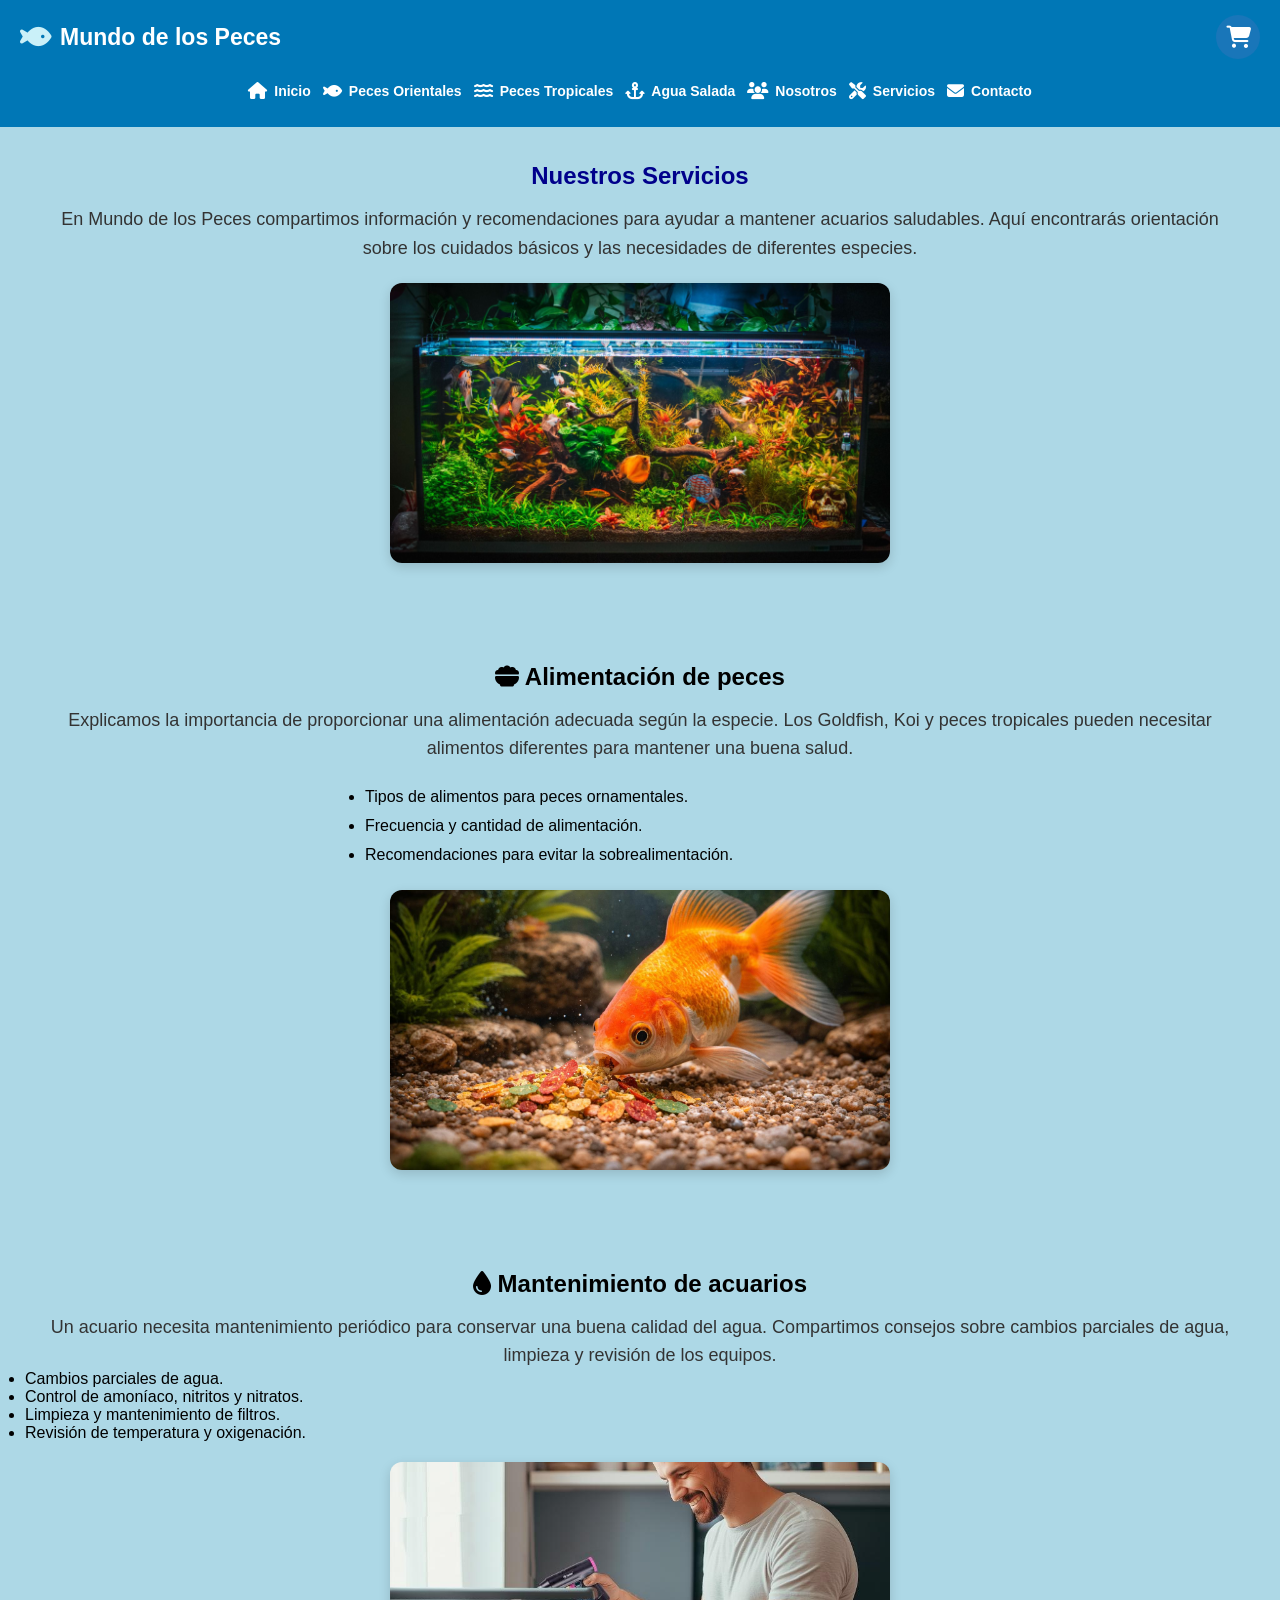
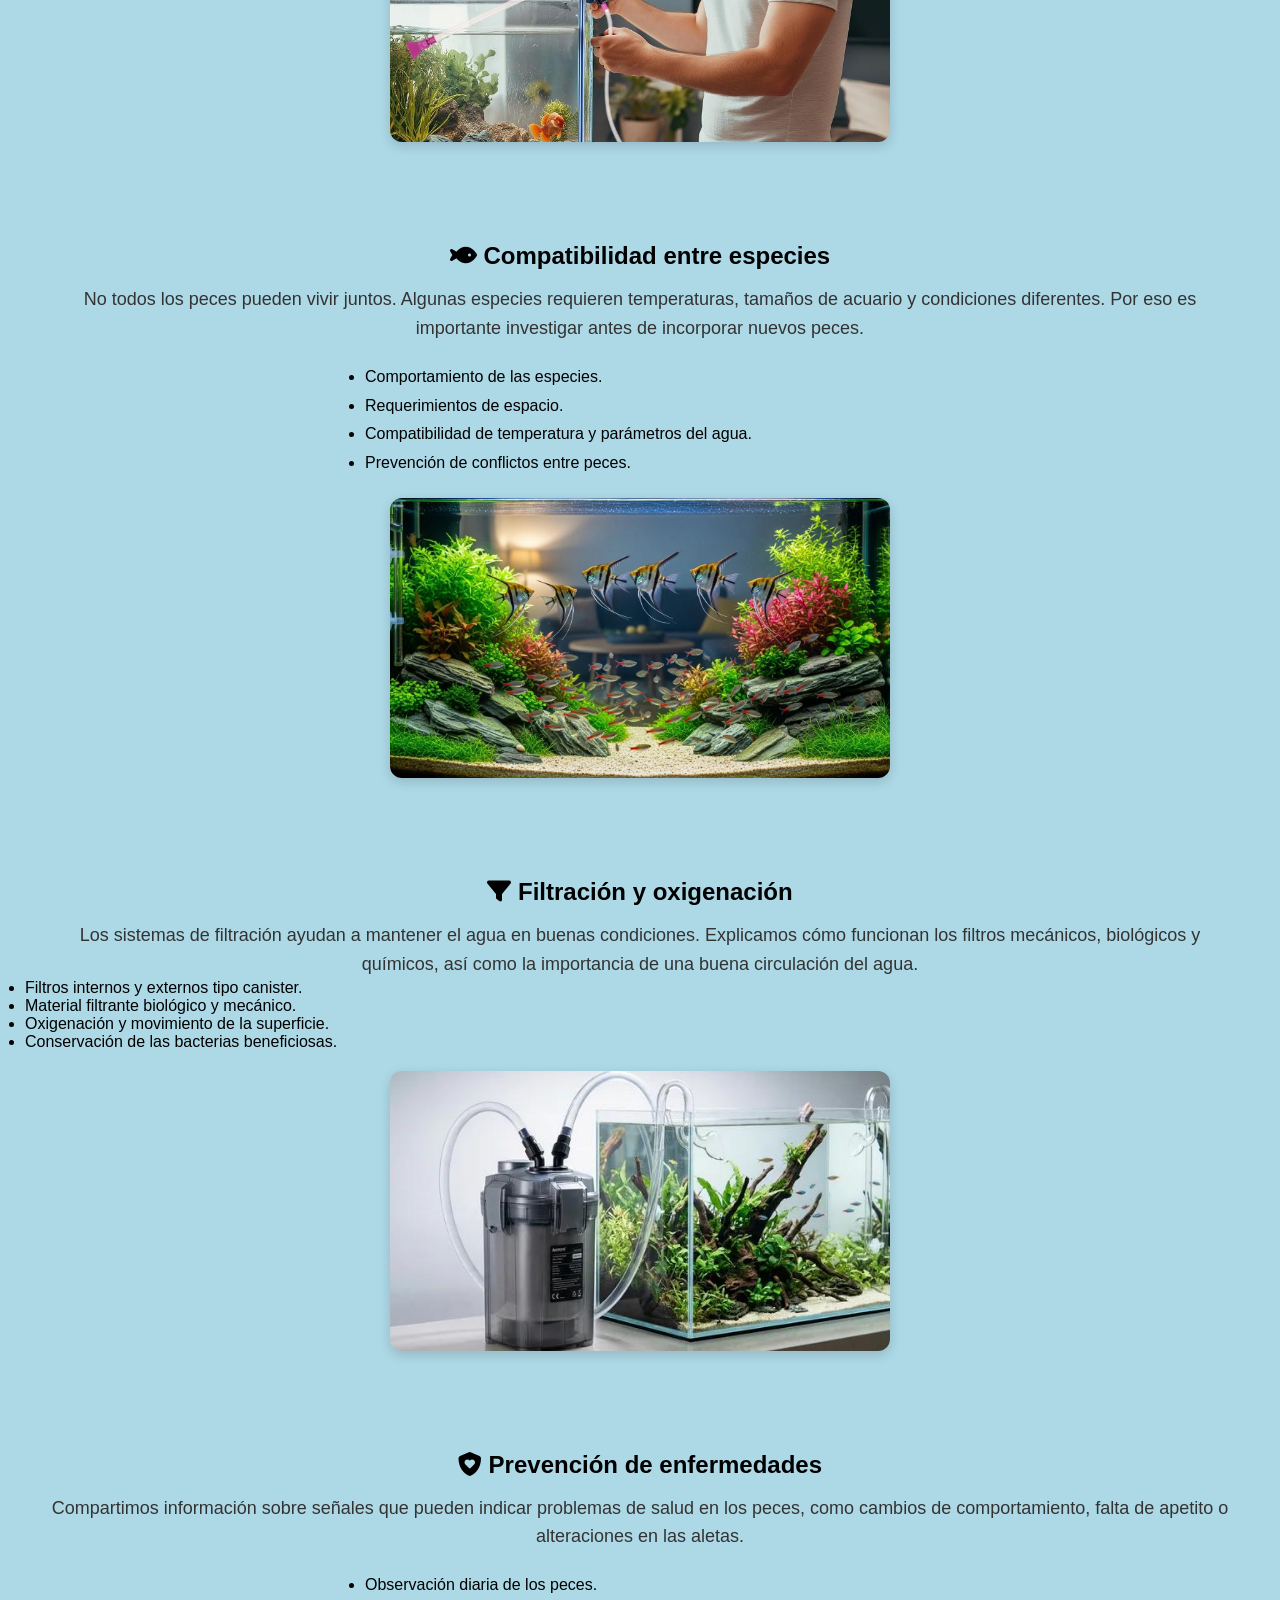
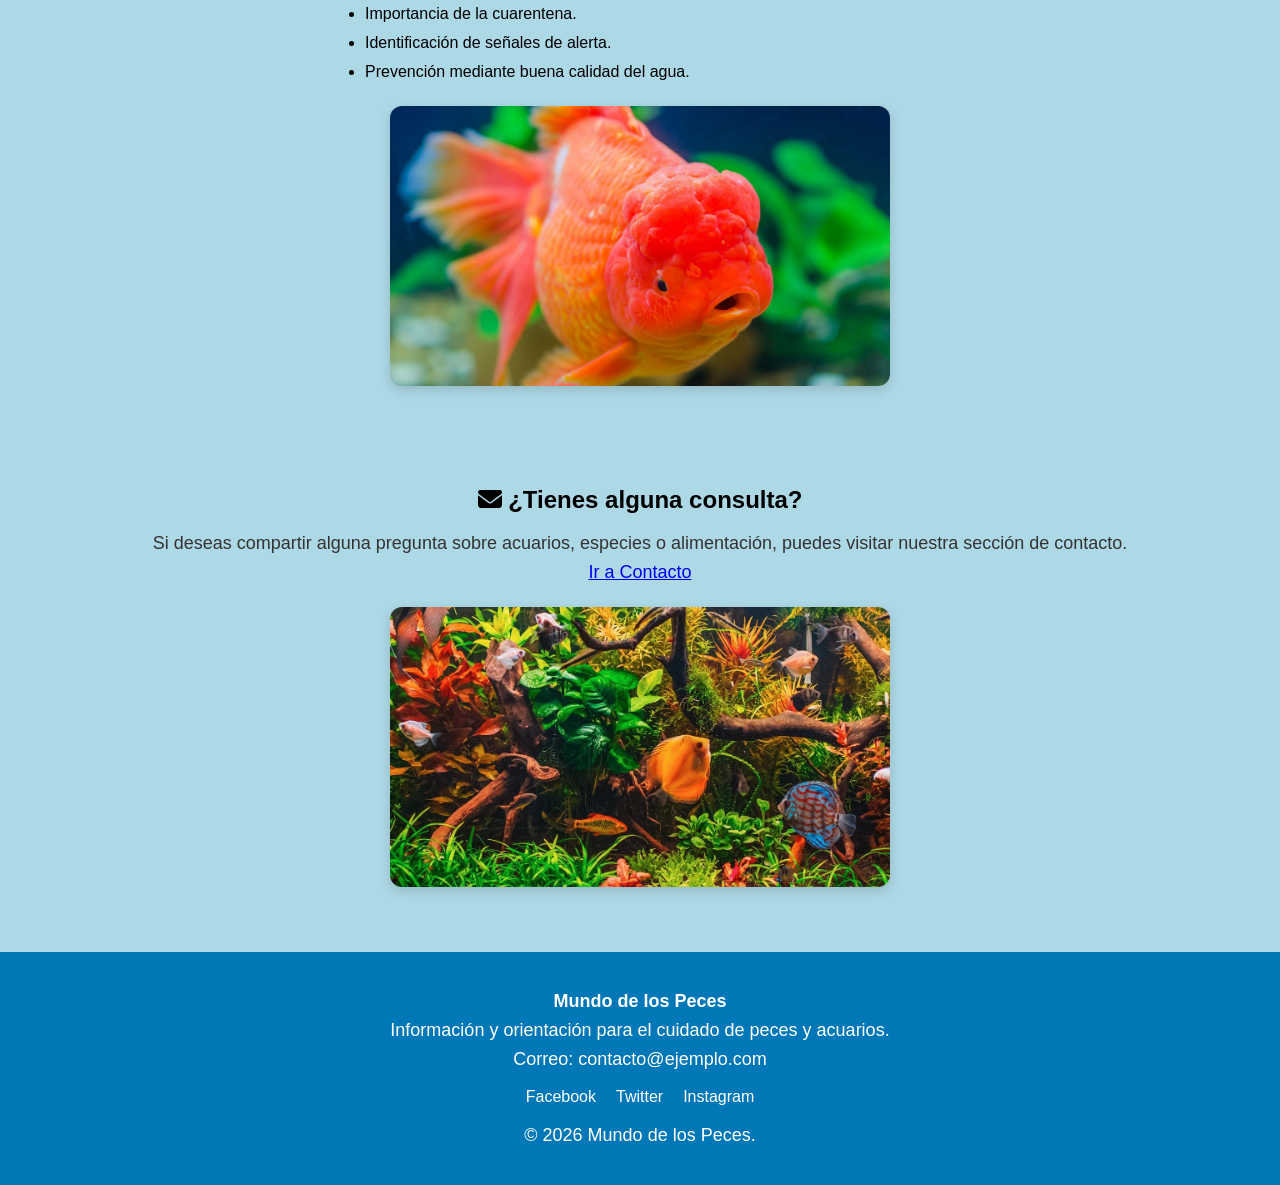
<file: servicios.html>
<!DOCTYPE html>
<html lang="es">

<head>
    <meta charset="UTF-8">
    <meta name="viewport" content="width=device-width, initial-scale=1.0">

    <title>Servicios - Mundo de los Peces</title>

    <!-- Conexión con CSS -->
    <link rel="stylesheet" href="css/style.css">

    <!-- Íconos Font Awesome -->
    <link rel="stylesheet"
          href="https://cdnjs.cloudflare.com/ajax/libs/font-awesome/6.7.2/css/all.min.css">
</head>

<body>

    <!-- Encabezado principal -->
    <header class="header">

        <!-- Logo -->
        <a href="index.html" class="logo">
            <i class="fa-solid fa-fish"></i>
            Mundo de los Peces
        </a>

        <!-- Botón hamburguesa -->
        <button class="hamburguesa"
                id="boton-menu"
                type="button"
                aria-label="Abrir menú"
                aria-expanded="false"
                aria-controls="menu">

            <span></span>
            <span></span>
            <span></span>
        </button>

        <!-- Menú de navegación -->
        <nav class="menu" id="menu">
            <ul>

                <li>
                    <a href="index.html">
                        <i class="fa-solid fa-house"></i>
                        Inicio
                    </a>
                </li>

                <li>
                    <a href="orientales.html">
                        <i class="fa-solid fa-fish"></i>
                        Peces Orientales
                    </a>
                </li>

                <li>
                    <a href="tropicales.html">
                        <i class="fa-solid fa-water"></i>
                        Peces Tropicales
                    </a>
                </li>

                <li>
                    <a href="agua-salada.html">
                        <i class="fa-solid fa-anchor"></i>
                        Agua Salada
                    </a>
                </li>

                <li>
                    <a href="nosotros.html">
                        <i class="fa-solid fa-users"></i>
                        Nosotros
                    </a>
                </li>

                <li>
                    <a href="servicios.html">
                        <i class="fa-solid fa-screwdriver-wrench"></i>
                        Servicios
                    </a>
                </li>

                <li>
                    <a href="contacto.html">
                        <i class="fa-solid fa-envelope"></i>
                        Contacto
                    </a>
                </li>

            </ul>
        </nav>

        <!-- Botón de acceso a la tienda -->
        <a href="tienda.html"
           class="boton-tienda"
           aria-label="Visitar tienda">
            <i class="fa-solid fa-cart-shopping"></i>
        </a>

    </header>

    <!-- Contenido principal -->
    <main>

        <!-- Presentación -->
        <section class="historia">

            <h1>Nuestros Servicios</h1>

            <p>
                En Mundo de los Peces compartimos información
                y recomendaciones para ayudar a mantener
                acuarios saludables.

                Aquí encontrarás orientación sobre los cuidados
                básicos y las necesidades de diferentes especies.
            </p>

            <img src="img/servicio1.jpg"
                 alt="Acuario ornamental"
                 class="imagen-seccion">

        </section>

        <!-- Alimentación -->
        <section class="servicios">

            <h2>
                <i class="fa-solid fa-bowl-food"></i>
                Alimentación de peces
            </h2>

            <p>
                Explicamos la importancia de proporcionar
                una alimentación adecuada según la especie.

                Los Goldfish, Koi y peces tropicales pueden
                necesitar alimentos diferentes para mantener
                una buena salud.
            </p>

            <ul>
                <li>Tipos de alimentos para peces ornamentales.</li>
                <li>Frecuencia y cantidad de alimentación.</li>
                <li>Recomendaciones para evitar la sobrealimentación.</li>
            </ul>

            <img src="img/servicio2.jpg"
                 alt="Alimentación de peces"
                 class="imagen-seccion">

        </section>

        <!-- Mantenimiento -->
        <section class="equipo">

            <h2>
                <i class="fa-solid fa-droplet"></i>
                Mantenimiento de acuarios
            </h2>

            <p>
                Un acuario necesita mantenimiento periódico
                para conservar una buena calidad del agua.

                Compartimos consejos sobre cambios parciales
                de agua, limpieza y revisión de los equipos.
            </p>

            <ul>
                <li>Cambios parciales de agua.</li>
                <li>Control de amoníaco, nitritos y nitratos.</li>
                <li>Limpieza y mantenimiento de filtros.</li>
                <li>Revisión de temperatura y oxigenación.</li>
            </ul>

            <img src="img/servicio3.jpg"
                 alt="Mantenimiento de acuarios"
                 class="imagen-seccion">

        </section>

        <!-- Compatibilidad -->
        <section class="servicios">

            <h2>
                <i class="fa-solid fa-fish"></i>
                Compatibilidad entre especies
            </h2>

            <p>
                No todos los peces pueden vivir juntos.
                Algunas especies requieren temperaturas,
                tamaños de acuario y condiciones diferentes.

                Por eso es importante investigar antes
                de incorporar nuevos peces.
            </p>

            <ul>
                <li>Comportamiento de las especies.</li>
                <li>Requerimientos de espacio.</li>
                <li>Compatibilidad de temperatura y parámetros del agua.</li>
                <li>Prevención de conflictos entre peces.</li>
            </ul>

            <img src="img/servicio4.jpg"
                 alt="Peces tropicales comunitarios"
                 class="imagen-seccion">

        </section>

        <!-- Filtración -->
        <section class="equipo">

            <h2>
                <i class="fa-solid fa-filter"></i>
                Filtración y oxigenación
            </h2>

            <p>
                Los sistemas de filtración ayudan a mantener
                el agua en buenas condiciones.

                Explicamos cómo funcionan los filtros mecánicos,
                biológicos y químicos, así como la importancia
                de una buena circulación del agua.
            </p>

            <ul>
                <li>Filtros internos y externos tipo canister.</li>
                <li>Material filtrante biológico y mecánico.</li>
                <li>Oxigenación y movimiento de la superficie.</li>
                <li>Conservación de las bacterias beneficiosas.</li>
            </ul>

            <img src="img/servicio5.jpg"
                 alt="Filtro externo de acuario"
                 class="imagen-seccion">

        </section>

        <!-- Prevención -->
        <section class="servicios">

            <h2>
                <i class="fa-solid fa-shield-heart"></i>
                Prevención de enfermedades
            </h2>

            <p>
                Compartimos información sobre señales que
                pueden indicar problemas de salud en los
                peces, como cambios de comportamiento,
                falta de apetito o alteraciones en las aletas.
            </p>

            <ul>
                <li>Observación diaria de los peces.</li>
                <li>Importancia de la cuarentena.</li>
                <li>Identificación de señales de alerta.</li>
                <li>Prevención mediante buena calidad del agua.</li>
            </ul>

            <img src="img/servicio6.jpg"
                 alt="Goldfish saludable"
                 class="imagen-seccion">

        </section>

        <!-- Contacto -->
        <section class="equipo">

            <h2>
                <i class="fa-solid fa-envelope"></i>
                ¿Tienes alguna consulta?
            </h2>

            <p>
                Si deseas compartir alguna pregunta sobre
                acuarios, especies o alimentación, puedes
                visitar nuestra sección de contacto.
            </p>

            <p>
                <a href="contacto.html">Ir a Contacto</a>
            </p>

            <img src="img/servicio7.jpg"
                 alt="Acuario con peces"
                 class="imagen-seccion">

        </section>

    </main>

    <!-- Pie de página -->
    <footer>

        <div>
            <p><strong>Mundo de los Peces</strong></p>

            <p>
                Información y orientación para el cuidado
                de peces y acuarios.
            </p>

            <p>Correo: contacto@ejemplo.com</p>
        </div>

        <ul class="redes">

            <li>
                <a href="https://www.facebook.com/"
                   target="_blank"
                   rel="noopener noreferrer">
                    Facebook
                </a>
            </li>

            <li>
                <a href="https://twitter.com/"
                   target="_blank"
                   rel="noopener noreferrer">
                    Twitter
                </a>
            </li>

            <li>
                <a href="https://www.instagram.com/"
                   target="_blank"
                   rel="noopener noreferrer">
                    Instagram
                </a>
            </li>

        </ul>

        <p>&copy; 2026 Mundo de los Peces.</p>

    </footer>

    <!-- JavaScript -->
  <script src="js/main.js" defer></script>
</body>
</html>
</file>
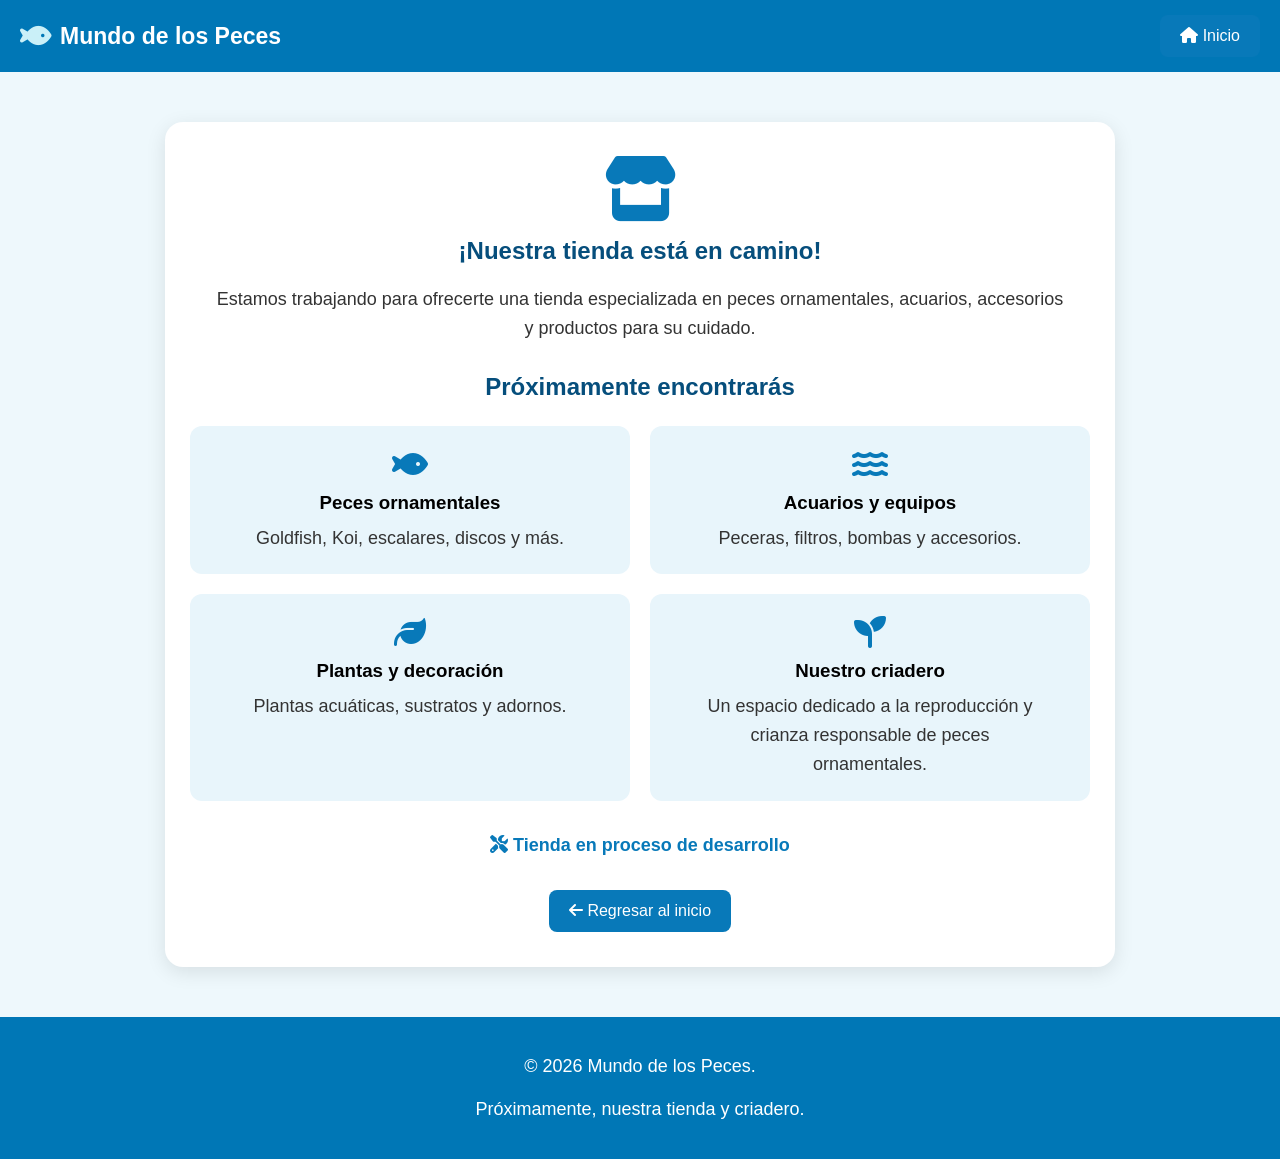
<file: tienda.html>
<!DOCTYPE html>
<html lang="es">

<head>
    <meta charset="UTF-8">
    <meta name="viewport" content="width=device-width, initial-scale=1.0">

    <title>Tienda - Mundo de los Peces</title>

    <link rel="stylesheet" href="css/style.css">

    <link rel="stylesheet"
          href="https://cdnjs.cloudflare.com/ajax/libs/font-awesome/6.7.2/css/all.min.css">
</head>

<body>

    <header class="header">
        <a href="index.html" class="logo">
            <i class="fa-solid fa-fish"></i>
            Mundo de los Peces
        </a>

        <a href="index.html" class="volver-inicio">
            <i class="fa-solid fa-house"></i>
            Inicio
        </a>
    </header>

    <main class="pagina-tienda">

        <section class="tienda-construccion">

            <i class="fa-solid fa-store icono-tienda"></i>

            <h1>¡Nuestra tienda está en camino!</h1>

            <p>
                Estamos trabajando para ofrecerte
                una tienda especializada en peces
                ornamentales, acuarios, accesorios
                y productos para su cuidado.
            </p>

            <h2>Próximamente encontrarás</h2>

            <div class="categorias-tienda">

                <div>
                    <i class="fa-solid fa-fish"></i>
                    <h3>Peces ornamentales</h3>
                    <p>Goldfish, Koi, escalares, discos y más.</p>
                </div>

                <div>
                    <i class="fa-solid fa-water"></i>
                    <h3>Acuarios y equipos</h3>
                    <p>Peceras, filtros, bombas y accesorios.</p>
                </div>

                <div>
                    <i class="fa-solid fa-leaf"></i>
                    <h3>Plantas y decoración</h3>
                    <p>Plantas acuáticas, sustratos y adornos.</p>
                </div>

                <div>
                    <i class="fa-solid fa-seedling"></i>
                    <h3>Nuestro criadero</h3>
                    <p>
                        Un espacio dedicado a la reproducción
                        y crianza responsable de peces ornamentales.
                    </p>
                </div>

            </div>

            <p class="mensaje-proceso">
                <i class="fa-solid fa-screwdriver-wrench"></i>
                Tienda en proceso de desarrollo
            </p>

            <a href="index.html" class="regresar-tienda">
                <i class="fa-solid fa-arrow-left"></i>
                Regresar al inicio
            </a>

        </section>

    </main>

    <footer>
        <p>&copy; 2026 Mundo de los Peces.</p>
        <p>Próximamente, nuestra tienda y criadero.</p>
    </footer>
<script src="js/main.js" defer></script>
</body>
</html>
</file>
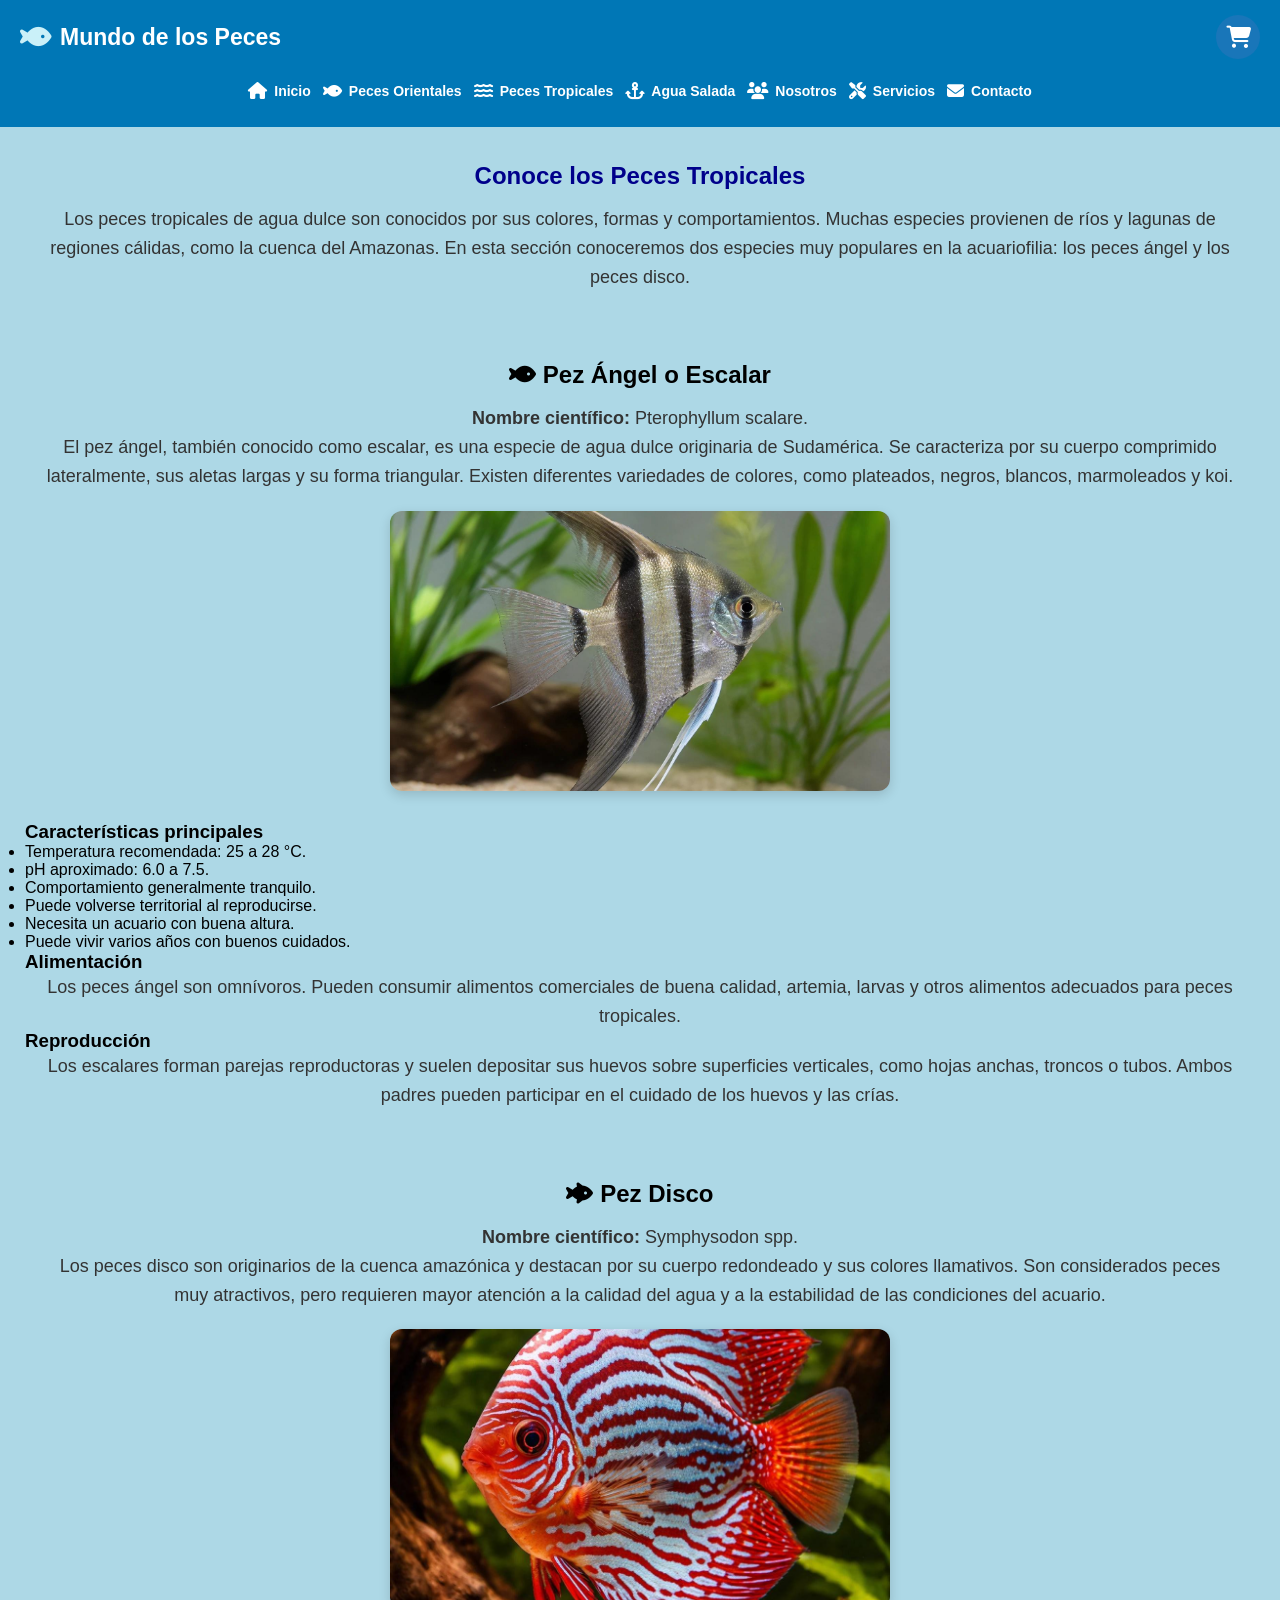
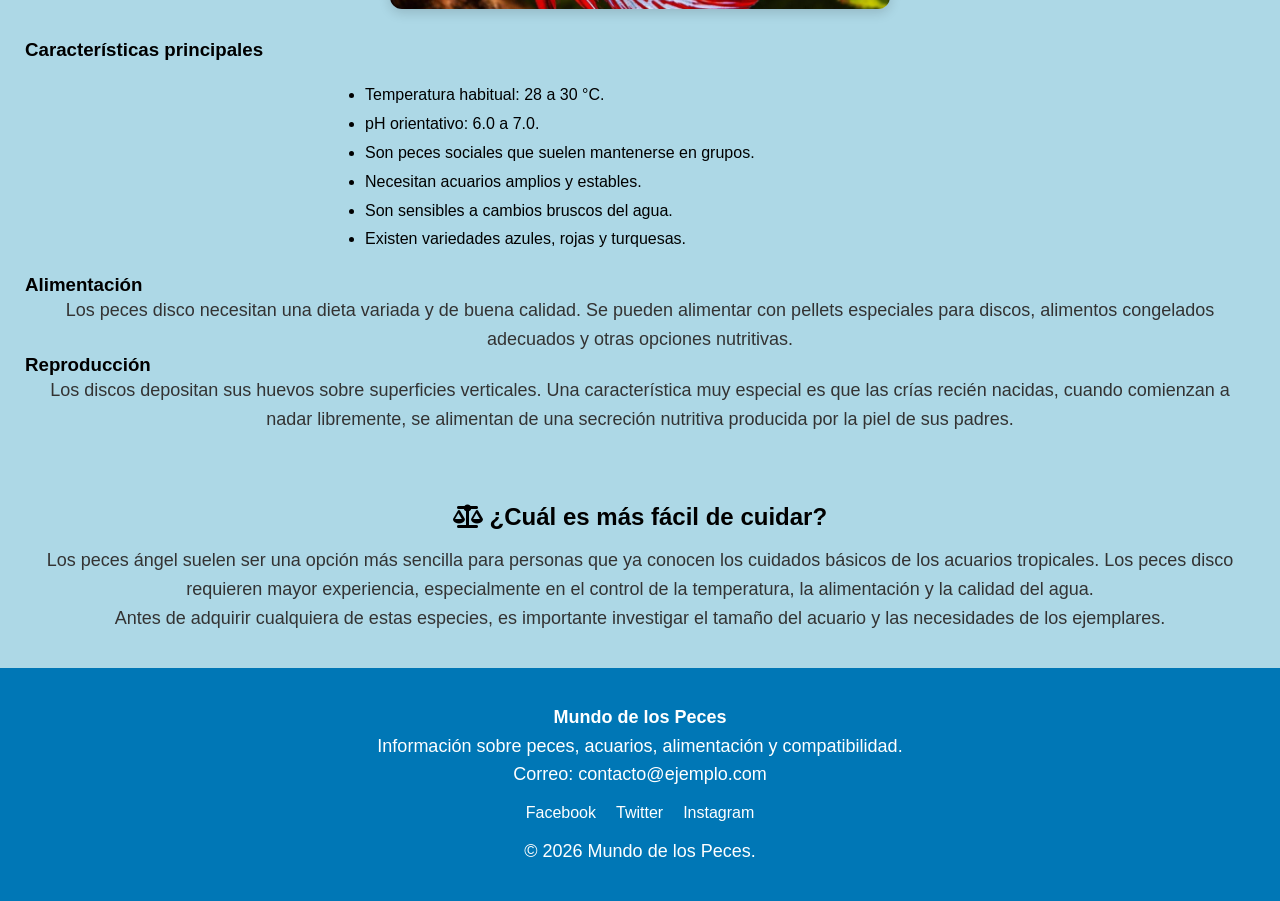
<file: tropicales.html>
<!DOCTYPE html>
<html lang="es">

<head>
    <meta charset="UTF-8">
    <meta name="viewport" content="width=device-width, initial-scale=1.0">

    <title>Peces Tropicales - Mundo de los Peces</title>

    <!-- Conexión con CSS -->
    <link rel="stylesheet" href="css/style.css">

    <!-- Íconos Font Awesome -->
    <link rel="stylesheet"
          href="https://cdnjs.cloudflare.com/ajax/libs/font-awesome/6.7.2/css/all.min.css">
</head>

<body>

    <!-- Encabezado principal -->
    <header class="header">

        <!-- Logo -->
        <a href="index.html" class="logo">
            <i class="fa-solid fa-fish"></i>
            Mundo de los Peces
        </a>

        <!-- Botón hamburguesa -->
        <button class="hamburguesa"
                id="boton-menu"
                type="button"
                aria-label="Abrir menú"
                aria-expanded="false"
                aria-controls="menu">

            <span></span>
            <span></span>
            <span></span>
        </button>

        <!-- Menú de navegación -->
        <nav class="menu" id="menu">
            <ul>

                <li>
                    <a href="index.html">
                        <i class="fa-solid fa-house"></i>
                        Inicio
                    </a>
                </li>

                <li>
                    <a href="orientales.html">
                        <i class="fa-solid fa-fish"></i>
                        Peces Orientales
                    </a>
                </li>

                <li>
                    <a href="tropicales.html">
                        <i class="fa-solid fa-water"></i>
                        Peces Tropicales
                    </a>
                </li>

                <li>
                    <a href="agua-salada.html">
                        <i class="fa-solid fa-anchor"></i>
                        Agua Salada
                    </a>
                </li>

                <li>
                    <a href="nosotros.html">
                        <i class="fa-solid fa-users"></i>
                        Nosotros
                    </a>
                </li>

                <li>
                    <a href="servicios.html">
                        <i class="fa-solid fa-screwdriver-wrench"></i>
                        Servicios
                    </a>
                </li>

                <li>
                    <a href="contacto.html">
                        <i class="fa-solid fa-envelope"></i>
                        Contacto
                    </a>
                </li>

            </ul>
        </nav>

        <!-- Botón de la tienda -->
        <a href="tienda.html"
           class="boton-tienda"
           aria-label="Visitar tienda">
            <i class="fa-solid fa-cart-shopping"></i>
        </a>

    </header>

    <!-- Contenido principal -->
    <main>

        <!-- Introducción -->
        <section class="historia">

            <h1>Conoce los Peces Tropicales</h1>

            <p>
                Los peces tropicales de agua dulce son
                conocidos por sus colores, formas y
                comportamientos.

                Muchas especies provienen de ríos y
                lagunas de regiones cálidas, como
                la cuenca del Amazonas.

                En esta sección conoceremos dos especies
                muy populares en la acuariofilia:
                los peces ángel y los peces disco.
            </p>

        </section>

        <!-- Peces Ángel -->
        <section class="equipo">

            <h2>
                <i class="fa-solid fa-fish"></i>
                Pez Ángel o Escalar
            </h2>

            <p>
                <strong>Nombre científico:</strong>
                Pterophyllum scalare.
            </p>

            <p>
                El pez ángel, también conocido como escalar,
                es una especie de agua dulce originaria
                de Sudamérica.

                Se caracteriza por su cuerpo comprimido
                lateralmente, sus aletas largas y su
                forma triangular.

                Existen diferentes variedades de colores,
                como plateados, negros, blancos,
                marmoleados y koi.
            </p>

            <img src="img/angel.jpg"
                 alt="Pez ángel o escalar"
                 class="imagen-seccion">

            <h3>Características principales</h3>

            <ul>
                <li>Temperatura recomendada: 25 a 28 °C.</li>
                <li>pH aproximado: 6.0 a 7.5.</li>
                <li>Comportamiento generalmente tranquilo.</li>
                <li>Puede volverse territorial al reproducirse.</li>
                <li>Necesita un acuario con buena altura.</li>
                <li>Puede vivir varios años con buenos cuidados.</li>
            </ul>

            <h3>Alimentación</h3>

            <p>
                Los peces ángel son omnívoros.
                Pueden consumir alimentos comerciales
                de buena calidad, artemia, larvas
                y otros alimentos adecuados para peces
                tropicales.
            </p>

            <h3>Reproducción</h3>

            <p>
                Los escalares forman parejas reproductoras
                y suelen depositar sus huevos sobre
                superficies verticales, como hojas anchas,
                troncos o tubos.

                Ambos padres pueden participar en el
                cuidado de los huevos y las crías.
            </p>

        </section>

        <!-- Peces Disco -->
        <section class="servicios">

            <h2>
                <i class="fa-solid fa-fish-fins"></i>
                Pez Disco
            </h2>

            <p>
                <strong>Nombre científico:</strong>
                Symphysodon spp.
            </p>

            <p>
                Los peces disco son originarios de
                la cuenca amazónica y destacan por
                su cuerpo redondeado y sus colores
                llamativos.

                Son considerados peces muy atractivos,
                pero requieren mayor atención a la
                calidad del agua y a la estabilidad
                de las condiciones del acuario.
            </p>

            <img src="img/disco.jpg"
                 alt="Pez disco de agua dulce"
                 class="imagen-seccion">

            <h3>Características principales</h3>

            <ul>
                <li>Temperatura habitual: 28 a 30 °C.</li>
                <li>pH orientativo: 6.0 a 7.0.</li>
                <li>Son peces sociales que suelen mantenerse en grupos.</li>
                <li>Necesitan acuarios amplios y estables.</li>
                <li>Son sensibles a cambios bruscos del agua.</li>
                <li>Existen variedades azules, rojas y turquesas.</li>
            </ul>

            <h3>Alimentación</h3>

            <p>
                Los peces disco necesitan una dieta
                variada y de buena calidad.

                Se pueden alimentar con pellets
                especiales para discos, alimentos
                congelados adecuados y otras opciones
                nutritivas.
            </p>

            <h3>Reproducción</h3>

            <p>
                Los discos depositan sus huevos
                sobre superficies verticales.

                Una característica muy especial
                es que las crías recién nacidas,
                cuando comienzan a nadar libremente,
                se alimentan de una secreción
                nutritiva producida por la piel
                de sus padres.
            </p>

        </section>

        <!-- Comparación -->
        <section class="equipo">

            <h2>
                <i class="fa-solid fa-scale-balanced"></i>
                ¿Cuál es más fácil de cuidar?
            </h2>

            <p>
                Los peces ángel suelen ser una opción
                más sencilla para personas que ya
                conocen los cuidados básicos
                de los acuarios tropicales.

                Los peces disco requieren mayor
                experiencia, especialmente en
                el control de la temperatura,
                la alimentación y la calidad del agua.
            </p>

            <p>
                Antes de adquirir cualquiera de estas
                especies, es importante investigar
                el tamaño del acuario y las necesidades
                de los ejemplares.
            </p>

        </section>

    </main>

    <!-- Pie de página -->
    <footer>

        <div>
            <p><strong>Mundo de los Peces</strong></p>

            <p>
                Información sobre peces, acuarios,
                alimentación y compatibilidad.
            </p>

            <p>Correo: contacto@ejemplo.com</p>
        </div>

        <ul class="redes">

            <li>
                <a href="https://www.facebook.com/"
                   target="_blank"
                   rel="noopener noreferrer">
                    Facebook
                </a>
            </li>

            <li>
                <a href="https://twitter.com/"
                   target="_blank"
                   rel="noopener noreferrer">
                    Twitter
                </a>
            </li>

            <li>
                <a href="https://www.instagram.com/"
                   target="_blank"
                   rel="noopener noreferrer">
                    Instagram
                </a>
            </li>

        </ul>

        <p>&copy; 2026 Mundo de los Peces.</p>

    </footer>

    <!-- JavaScript -->
   <script src="js/main.js" defer></script>

</body>
</html>
</file>
<file: css/style.css>
/* ==========================================
   MUNDO DE LOS PECES
   PROGRAMACIÓN EN TERCERA GENERACIÓN
   PROYECTO 2 - HOJA DE ESTILOS
   ========================================== */


/* ==========================================
   1. RESET Y VARIABLES GENERALES
   ========================================== */

:root {
    --color-principal: #0077b6;
    --color-secundario: #90e0ef;
    --color-fondo: lightblue;
    --color-texto: #333333;
    --color-blanco: #ffffff;
    --ancho-maximo: 1200px;
}

* {
    margin: 0;
    padding: 0;
    box-sizing: border-box;
}

body {
    background-color: var(--color-fondo);
    font-family: Arial, sans-serif;
    min-width: 0;
}

.contenedor {
    width: 100%;
    max-width: var(--ancho-maximo);
    margin: 0 auto;
    padding: 0 15px;
}

img {
    max-width: 100%;
}


/* ==========================================
   2. TEXTOS GENERALES
   ========================================== */

h1 {
    color: darkblue;
    text-align: center;
}

p {
    text-align: center;
    font-size: 18px;
    color: var(--color-texto);
    line-height: 1.6;
    padding: 0 20px;
}


/* ==========================================
   3. ENCABEZADO PRINCIPAL
   ========================================== */

.header {
    background-color: var(--color-principal);
    padding: 15px;
    display: flex;
    justify-content: space-between;
    align-items: center;
    flex-wrap: wrap;
    gap: 10px;
}


/* ==========================================
   4. LOGO
   ========================================== */

.logo {
    color: white;
    font-size: 20px;
    font-weight: bold;
    text-decoration: none;
    display: flex;
    align-items: center;
    gap: 8px;
    min-width: 0;
}

.logo i {
    font-size: 26px;
    color: #caf0f8;
}


/* ==========================================
   5. MENÚ DE NAVEGACIÓN
   ========================================== */

.menu {
    display: none;
    width: 100%;
    order: 3;
    background-color: var(--color-principal);
    text-align: center;
}

.menu.activo {
    display: block;
}

.menu ul {
    display: flex;
    flex-direction: column;
    justify-content: center;
    align-items: center;
    gap: 18px;
    list-style: none;
    padding: 15px 0;
}

.menu li {
    list-style: none;
}

.menu a {
    color: white;
    text-decoration: none;
    font-size: 16px;
    font-weight: bold;
    display: flex;
    align-items: center;
    justify-content: center;
    gap: 7px;
    padding: 5px;
}

.menu a:hover {
    color: var(--color-secundario);
}

.menu i {
    font-size: 17px;
}


/* ==========================================
   6. BOTÓN HAMBURGUESA
   ========================================== */

.hamburguesa {
    display: block;
    background: transparent;
    border: none;
    cursor: pointer;
    padding: 8px;
    margin-left: auto;
}

.hamburguesa span {
    display: block;
    width: 28px;
    height: 3px;
    background-color: white;
    margin: 5px 0;
    transition: transform 0.3s ease,
                opacity 0.3s ease;
}


/* ==========================================
   7. ANIMACIÓN HAMBURGUESA A X
   ========================================== */

.hamburguesa.activo span:nth-child(1) {
    transform: translateY(8px) rotate(45deg);
}

.hamburguesa.activo span:nth-child(2) {
    opacity: 0;
}

.hamburguesa.activo span:nth-child(3) {
    transform: translateY(-8px) rotate(-45deg);
}


/* ==========================================
   8. BOTÓN DE LA TIENDA
   ========================================== */

.boton-tienda {
    display: flex;
    align-items: center;
    justify-content: center;
    width: 44px;
    height: 44px;
    flex-shrink: 0;
    color: white;
    background: #1976b9;
    border-radius: 50%;
    text-decoration: none;
    font-size: 22px;
    transition: 0.3s;
}

.boton-tienda:hover {
    background: #00a6d6;
    transform: scale(1.1);
}


/* ==========================================
   9. IMÁGENES GENERALES
   ========================================== */

.imagen-pez {
    display: block;
    width: 300px;
    height: 220px;
    max-width: 90%;
    object-fit: cover;
    margin: 20px auto;
    border-radius: 15px;
}

.imagen-seccion {
    display: block;
    width: 100%;
    max-width: 500px;
    height: 220px;
    object-fit: cover;
    border-radius: 12px;
    margin: 20px auto 30px;
    box-shadow: 0 4px 12px rgba(0, 0, 0, 0.15);
}


/* ==========================================
   10. SECCIONES PRINCIPALES
   ========================================== */

main {
    width: 100%;
}

.historia,
.equipo,
.servicios,
.galeria {
    padding: 25px 15px;
}

.historia h1,
.equipo h2,
.servicios h2,
.galeria h2 {
    text-align: center;
    margin-bottom: 15px;
}

.servicios ul {
    max-width: 600px;
    margin: 20px auto;
    padding-left: 25px;
    line-height: 1.8;
}


/* ==========================================
   11. GALERÍA DE IMÁGENES
   ========================================== */

.fotos {
    display: flex;
    flex-wrap: wrap;
    justify-content: center;
    gap: 20px;
    margin-top: 20px;
}

.fotos img {
    width: 100%;
    max-width: 350px;
    height: 220px;
    object-fit: cover;
    border-radius: 12px;
}


/* ==========================================
   12. SECCIÓN PRINCIPAL DE LAS CARDS
   ========================================== */

.seccion-cards {
    padding-top: 35px;
    padding-bottom: 35px;
    text-align: center;
}

.seccion-cards h2 {
    margin-bottom: 15px;
    color: darkblue;
}


/* ==========================================
   13. CONTENEDOR FLEXBOX DE LAS CARDS
   ========================================== */

.contenedor-cards {
    display: flex;
    flex-wrap: wrap;
    gap: 20px;
    margin-top: 25px;
}


/* ==========================================
   14. DISEÑO DE LAS TARJETAS
   ========================================== */

.card {
    flex: 0 0 100%;
    min-width: 0;
    background-color: white;
    border-radius: 12px;
    overflow: hidden;
    padding-bottom: 20px;
    box-shadow: 0 4px 12px rgba(0, 0, 0, 0.15);
    transition: transform 0.3s ease,
                box-shadow 0.3s ease;
}


/* ==========================================
   15. EFECTO HOVER
   ========================================== */

.card:hover {
    transform: translateY(-5px);
    box-shadow: 0 8px 18px rgba(0, 0, 0, 0.2);
}


/* ==========================================
   16. IMÁGENES DE LAS CARDS
   ========================================== */

.card img {
    display: block;
    width: 100%;
    height: 200px;
    object-fit: cover;
}


/* ==========================================
   17. TÍTULOS Y DESCRIPCIONES DE LAS CARDS
   ========================================== */

.card h3 {
    margin: 15px 10px;
    color: var(--color-principal);
}

.card p {
    padding: 0 15px;
    margin-bottom: 20px;
    font-size: 16px;
}


/* ==========================================
   18. BOTONES DE LAS CARDS
   ========================================== */

.boton-card {
    display: inline-block;
    padding: 10px 20px;
    background-color: var(--color-principal);
    color: white;
    text-decoration: none;
    border-radius: 8px;
    font-weight: bold;
}

.boton-card:hover {
    background-color: #005f8f;
}


/* ==========================================
   19. FOOTER
   ========================================== */

footer {
    background-color: var(--color-principal);
    color: white;
    padding: 25px 15px;
    display: flex;
    flex-direction: column;
    align-items: center;
    gap: 15px;
    text-align: center;
}

footer p {
    color: white;
}

.redes {
    display: flex;
    flex-wrap: wrap;
    justify-content: center;
    gap: 20px;
    list-style: none;
}

.redes a {
    color: white;
    text-decoration: none;
}

.redes a:hover {
    color: var(--color-secundario);
}


/* ==========================================
   20. PÁGINA DE TIENDA
   ========================================== */

.pagina-tienda {
    padding: 50px 20px;
    background: #eef8fc;
}

.tienda-construccion {
    max-width: 950px;
    margin: auto;
    padding: 25px 15px;
    background: white;
    border-radius: 18px;
    text-align: center;
    box-shadow: 0 5px 20px rgba(0, 0, 0, 0.1);
}

.icono-tienda {
    font-size: 65px;
    color: #0879b9;
    margin-bottom: 15px;
}

.tienda-construccion h1 {
    color: #064e7c;
    margin-bottom: 20px;
}

.tienda-construccion h2 {
    margin: 30px 0 20px;
    color: #064e7c;
}

.categorias-tienda {
    display: grid;
    grid-template-columns: 1fr;
    gap: 20px;
    margin: 25px 0;
}

.categorias-tienda > div {
    padding: 22px;
    background: #e8f5fb;
    border-radius: 12px;
}

.categorias-tienda i {
    font-size: 32px;
    color: #0879b9;
    margin-bottom: 12px;
}

.categorias-tienda h3 {
    margin-bottom: 10px;
}

.mensaje-proceso {
    font-weight: bold;
    color: #0879b9;
    margin: 30px 0;
}

.regresar-tienda,
.volver-inicio {
    display: inline-block;
    padding: 12px 20px;
    color: white;
    background: #0879b9;
    border-radius: 8px;
    text-decoration: none;
}

.regresar-tienda:hover,
.volver-inicio:hover {
    background: #064e7c;
}


/* ==========================================
   21. ACCORDION - PREGUNTAS FRECUENTES
   
   ========================================== */

.seccion-accordion {
    padding-top: 40px;
    padding-bottom: 40px;
}

.seccion-accordion h2 {
    text-align: center;
    color: darkblue;
    margin-bottom: 15px;
}

.seccion-accordion > p {
    margin-bottom: 25px;
}

/* CONTENEDOR PRINCIPAL DEL ACCORDION */

.accordion {
    max-width: 850px;
    margin: 0 auto;
    display: flex;
    flex-direction: column;
    gap: 12px;
}

/* CADA PREGUNTA */

.accordion .item {
    background-color: white;
    border-radius: 10px;
    overflow: hidden;
    box-shadow: 0 4px 12px rgba(0, 0, 0, 0.12);
}

/* BOTÓN DE CADA PREGUNTA */

.accordion .titulo {
    display: flex;
    justify-content: space-between;
    align-items: center;
    gap: 15px;
    width: 100%;
    padding: 18px 20px;
    background-color: #0077b6;
    color: white;
    border: none;
    cursor: pointer;
    text-align: left;
    font-family: Arial, sans-serif;
    font-size: 16px;
    font-weight: bold;
}

.accordion .titulo:hover {
    background-color: #005f8f;
}

.accordion .titulo span {
    font-size: 25px;
    font-weight: bold;
    flex-shrink: 0;
    transition: transform 0.3s ease;
}

/* RESPUESTAS OCULTAS */

.accordion .contenido {
    display: none;
    padding: 20px;
    background-color: white;
}

/* MOSTRAR RESPUESTA ABIERTA */

.accordion .item.activo .contenido {
    display: block;
}

.accordion .item.activo .titulo {
    background-color: #005f8f;
}

.accordion .item.activo .titulo span {
    transform: rotate(45deg);
}

.accordion .contenido p {
    font-size: 16px;
    text-align: left;
    padding: 0;
    line-height: 1.6;
}


/* ==========================================
   22. RESPONSIVE - MOBILE FIRST
   MEDIA QUERIES AL FINAL
   ========================================== */


/* ======================================
   DESDE 501 PX
   UNA CARD POR FILA
   ====================================== */

@media (min-width: 501px) {

    .header {
        padding: 18px 25px;
    }

    .logo {
        font-size: 22px;
    }

    .fotos img {
        width: calc(50% - 10px);
    }

    .categorias-tienda {
        grid-template-columns: repeat(2, minmax(0, 1fr));
    }

    /* Las cards siguen a una por fila */

}


/* ======================================
   DESDE 701 PX
   DOS CARDS POR FILA
   ====================================== */

@media (min-width: 701px) {

    .header {
        padding: 20px 25px;
    }

    .logo {
        font-size: 23px;
    }

    .menu ul {
        gap: 20px;
    }

    .imagen-seccion {
        height: 280px;
    }

    .fotos img {
        width: calc(33.333% - 14px);
    }

    .historia,
    .equipo,
    .servicios,
    .galeria {
        padding: 35px 25px;
    }

    /* DOS CARDS POR FILA */

    .card {
        flex: 0 0 calc((100% - 20px) / 2);
    }

}


/* ======================================
   DESDE 991 PX
   TRES CARDS POR FILA
   ====================================== */

@media (min-width: 991px) {

    .header {
        padding: 15px 20px;
        gap: 10px;
    }

    .hamburguesa {
        display: none;
    }

    .menu,
    .menu.activo {
        display: block;
        width: auto;
        flex: 1 1 100%;
        order: 3;
    }

    .menu ul {
        flex-direction: row;
        flex-wrap: wrap;
        gap: 12px;
        padding: 8px 0;
    }

    .menu a {
        font-size: 14px;
        padding: 5px 0;
    }

    .logo {
        font-size: 23px;
    }

    .logo i {
        font-size: 28px;
    }

    /* TRES CARDS POR FILA */

    .card {
        flex: 0 0 calc((100% - 40px) / 3);
    }

    .tienda-construccion {
        padding: 35px 25px;
    }

    footer {
        padding: 35px;
    }

}

/* ==========================================
   24. FORMULARIO DE CONTACTO
   DISEÑO RESPONSIVE
   ========================================== */

/* Contenedor del formulario */
.formulario {
    width: 90%;
    max-width: 650px;
    margin: 40px auto;
    padding: 30px;
    background-color: #ffffff;
    border-radius: 12px;
    box-shadow: 0 4px 15px rgba(0, 0, 0, 0.12);

    display: flex;
    flex-direction: column;
    gap: 12px;
}

/* Título */
.formulario h1 {
    color: darkblue;
    text-align: center;
    font-size: 28px;
    margin-bottom: 10px;
}

/* Descripción */
.formulario > p {
    text-align: center;
    line-height: 1.6;
    margin-bottom: 15px;
}

/* Etiquetas */
.formulario label {
    font-size: 16px;
    font-weight: bold;
    color: #333333;
}

/* Campos de entrada y mensaje */
.formulario input,
.formulario textarea {
    width: 100%;
    padding: 12px;
    border: 1px solid #cccccc;
    border-radius: 8px;
    font-family: Arial, sans-serif;
    font-size: 16px;
    background-color: #ffffff;
}

/* Campo seleccionado */
.formulario input:focus,
.formulario textarea:focus {
    outline: 2px solid #0077b6;
    outline-offset: 1px;
}

/* Mensaje */
.formulario textarea {
    resize: vertical;
    min-height: 120px;
}

/* Botón enviar */
.formulario button[type="submit"] {
    width: 100%;
    padding: 13px;
    margin-top: 10px;
    background-color: #0077b6;
    color: white;
    border: none;
    border-radius: 8px;
    font-size: 16px;
    font-weight: bold;
    cursor: pointer;
    transition: background-color 0.3s ease;
}

/* Efecto del botón */
.formulario button[type="submit"]:hover {
    background-color: #005f8f;
}

/* Ajuste para pantallas pequeñas */
@media (max-width: 500px) {
    .formulario {
        width: 94%;
        padding: 20px;
        margin: 25px auto;
    }

    .formulario h1 {
        font-size: 24px;
    }
}

/* ==========================================
  
/* ==========================================
   25. CARRUSEL DE IMÁGENES
   ESTILO DE LA PROFESORA
   ========================================== */

.seccion-carrusel {
    width: 100%;
    padding: 25px 15px;
}

/* CONTENEDOR PRINCIPAL */

.carrusel {
    position: relative;
    width: 100%;
    max-width: 900px;
    height: 260px;
    margin: 0 auto;
    overflow: hidden;
    border-radius: 12px;
    background-color: #06283d;
}

/* IMÁGENES DEL CARRUSEL */

.carrusel .slide {
    display: none;
    width: 100%;
    height: 100%;
    object-fit: cover;
}

/* IMAGEN ACTIVA */

.carrusel .slide.activa {
    display: block;
}

/* BOTONES ANTERIOR Y SIGUIENTE */

.carrusel button {
    position: absolute;
    bottom: 15px;
    padding: 10px 18px;
    border: none;
    border-radius: 6px;
    background-color: #0077b6;
    color: white;
    font-size: 15px;
    font-weight: bold;
    cursor: pointer;
    z-index: 2;
}

/* BOTÓN ANTERIOR */

.carrusel #anterior {
    left: 15px;
}

/* BOTÓN SIGUIENTE */

.carrusel #siguiente {
    right: 15px;
}

/* EFECTO AL PASAR EL MOUSE */

.carrusel button:hover {
    background-color: #005f8f;
}

/* ==========================================
   RESPONSIVE TABLET - 701 PX
   ========================================== */

@media (min-width: 701px) {

    .carrusel {
        height: 350px;
    }

}

/* ==========================================
   RESPONSIVE ESCRITORIO - 991 PX
   ========================================== */

@media (min-width: 991px) {

    .carrusel {
        height: 430px;
    }

}

/* ==========================================
   RESPONSIVE CELULAR - HASTA 500 PX
   ========================================== */

@media (max-width: 500px) {

    .carrusel {
        height: 220px;
    }

    .carrusel button {
        padding: 8px 12px;
        font-size: 13px;
    }

}


/* ==========================================
   26. MENSAJES DEL FORMULARIO DE CONTACTO
   ========================================== */

.formulario #mensajes {
    margin: 5px 0;
    font-size: 15px;
    font-weight: bold;
    text-align: center;
    line-height: 1.5;
}

/* MENSAJE DE ERROR */

.formulario #mensajes.error {
    color: #b42318;
}

/* MENSAJE DE ÉXITO */

.formulario #mensajes.exito {
    color: #087443;
}

/* FIN DEL FORMULARIO DE CONTACTO */


/* ==========================================
   23. FUTURAS MODIFICACIONES
   ========================================== */

/*
   Este espacio queda reservado para
   modificaciones posteriores del proyecto.
*/
</file>
